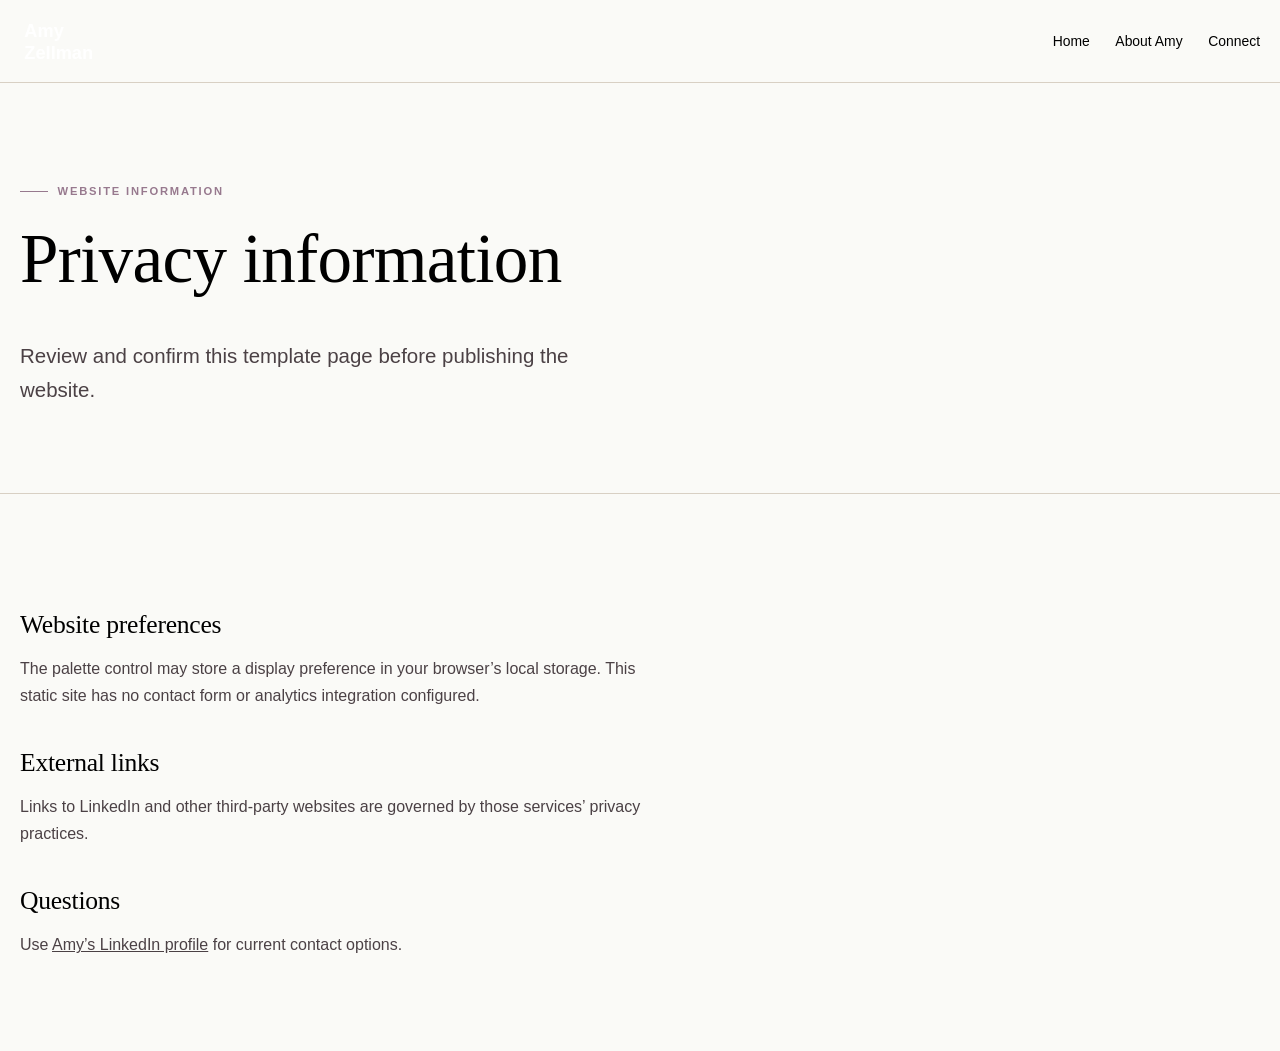
<file: privacy-policy.html>
<!DOCTYPE html>
<html lang="en" data-theme="sage">
<head><meta charset="UTF-8"><meta name="viewport" content="width=device-width, initial-scale=1"><title>Privacy Information | Amy Zellman</title><meta name="description" content="Privacy information for the Amy Zellman profile website."><meta name="theme-color" content="#941A3C"><link rel="icon" href="favicon.svg" type="image/svg+xml"><link rel="stylesheet" href="styles.css"></head>
<body><a href="#main" class="skip-link">Skip to main content</a><header class="site-header"><div class="wrap header-inner"><a href="index.html" class="brand"><img class="brand-logo" src="assets/organization-logo.svg" alt="Amy Zellman"></a><nav class="main-nav" aria-label="Primary"><ul class="nav-list"><li><a href="index.html">Home</a></li><li><a href="index.html#story">About Amy</a></li><li><a href="index.html#contact">Connect</a></li></ul></nav></div></header><main id="main"><section class="page-hero"><div class="wrap"><p class="kicker">Website information</p><h1>Privacy information</h1><p class="lead">Review and confirm this template page before publishing the website.</p></div></section><section class="section-tight"><div class="wrap"><article class="legal"><h2>Website preferences</h2><p>The palette control may store a display preference in your browser’s local storage. This static site has no contact form or analytics integration configured.</p><h2>External links</h2><p>Links to LinkedIn and other third-party websites are governed by those services’ privacy practices.</p><h2>Questions</h2><p>Use <a href="https://www.linkedin.com/in/amy-zellman-ms-rdn-013672125/" target="_blank" rel="noopener noreferrer">Amy’s LinkedIn profile</a> for current contact options.</p></article></div></section></main></body></html>
</file>
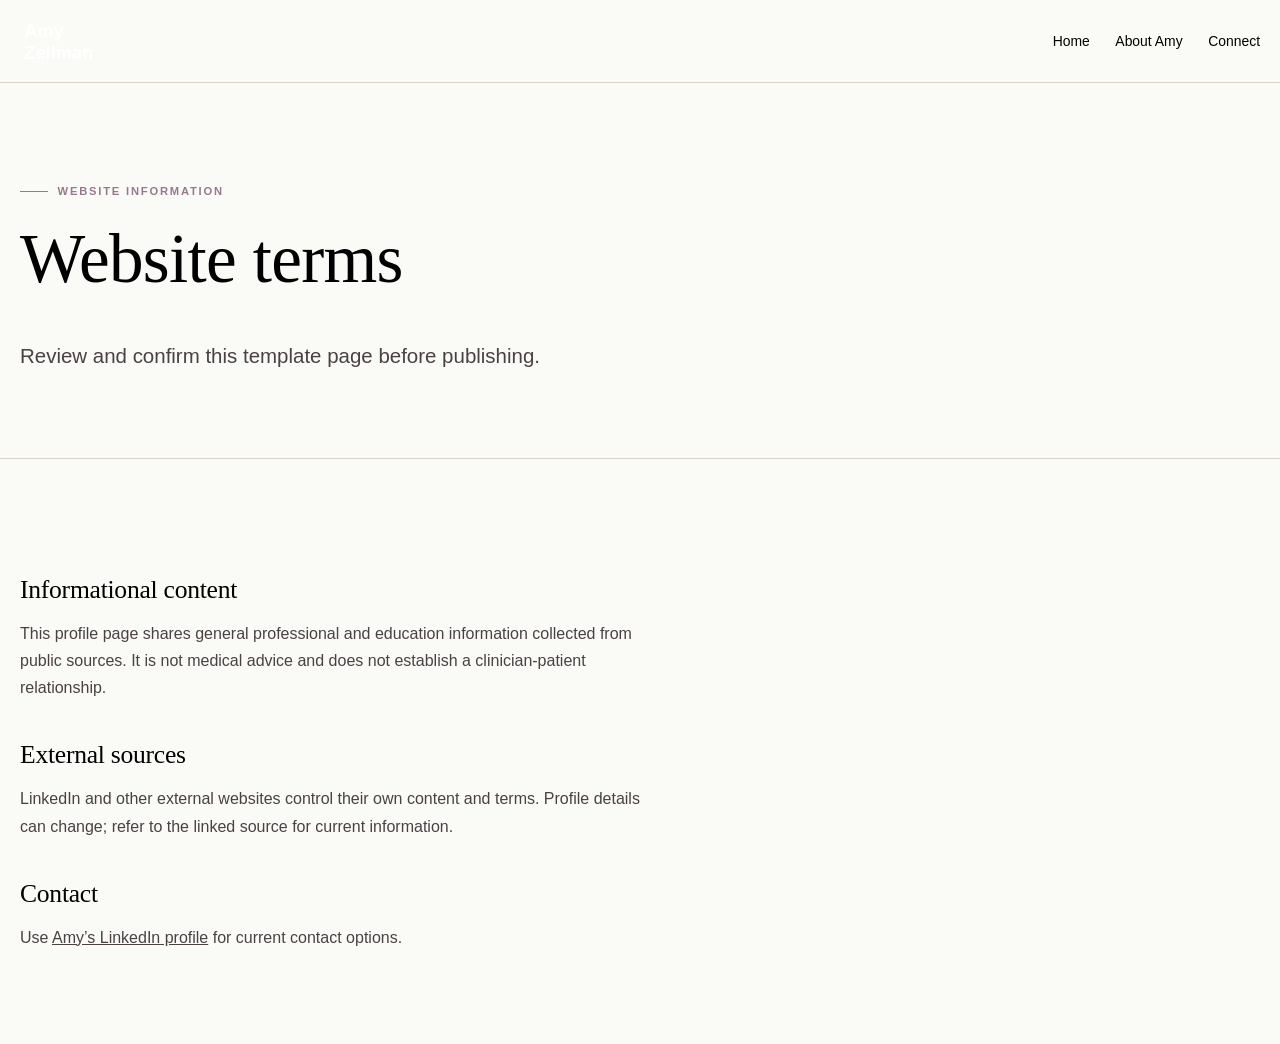
<file: terms.html>
<!DOCTYPE html>
<html lang="en" data-theme="sage">
<head><meta charset="UTF-8"><meta name="viewport" content="width=device-width, initial-scale=1"><title>Website Terms | Amy Zellman</title><meta name="description" content="Website terms and information for the Amy Zellman profile website."><meta name="theme-color" content="#941A3C"><link rel="icon" href="favicon.svg" type="image/svg+xml"><link rel="stylesheet" href="styles.css"></head>
<body><a href="#main" class="skip-link">Skip to main content</a><header class="site-header"><div class="wrap header-inner"><a href="index.html" class="brand"><img class="brand-logo" src="assets/organization-logo.svg" alt="Amy Zellman"></a><nav class="main-nav" aria-label="Primary"><ul class="nav-list"><li><a href="index.html">Home</a></li><li><a href="index.html#story">About Amy</a></li><li><a href="index.html#contact">Connect</a></li></ul></nav></div></header><main id="main"><section class="page-hero"><div class="wrap"><p class="kicker">Website information</p><h1>Website terms</h1><p class="lead">Review and confirm this template page before publishing.</p></div></section><section class="section-tight"><div class="wrap"><article class="legal"><h2>Informational content</h2><p>This profile page shares general professional and education information collected from public sources. It is not medical advice and does not establish a clinician-patient relationship.</p><h2>External sources</h2><p>LinkedIn and other external websites control their own content and terms. Profile details can change; refer to the linked source for current information.</p><h2>Contact</h2><p>Use <a href="https://www.linkedin.com/in/amy-zellman-ms-rdn-013672125/" target="_blank" rel="noopener noreferrer">Amy’s LinkedIn profile</a> for current contact options.</p></article></div></section></main></body></html>
</file>
<file: styles.css>
/* [Organization Name] — site styles */

/* ---------- Palettes (built-in, switchable) ---------- */
:root,
[data-theme="sage"] {
  --bg: #FAFAF7;
  --surface: #FFFFFF;
  --surface-2: #F0EFEA;
  --ink: #000000;
  --ink-soft: #4b4145;
  --line: #d8d0c4;
  --brand: #941A3C;
  --brand-ink: #ffffff;
  --accent: #97798E;
  --accent-soft: #e5d8df;
  --band: #941A3C;
  --band-ink: #FAFAF7;
}
[data-theme="clay"] {
  --bg: #f6efe6;
  --surface: #fdf9f3;
  --surface-2: #ece1d2;
  --ink: #2b211b;
  --ink-soft: #5b4c41;
  --line: #dccdbb;
  --brand: #9a4a2b;
  --brand-ink: #fdf9f3;
  --accent: #4f6b3d;
  --accent-soft: #dfe5cf;
  --band: #3b2a21;
  --band-ink: #f0e5d6;
}
[data-theme="harbor"] {
  --bg: #eef1f0;
  --surface: #f9fbfa;
  --surface-2: #dde4e2;
  --ink: #15242a;
  --ink-soft: #435459;
  --line: #c6d0cf;
  --brand: #1e4f5c;
  --brand-ink: #f2f6f5;
  --accent: #b0773a;
  --accent-soft: #efe0cc;
  --band: #14323a;
  --band-ink: #dde8e6;
}
[data-theme="plum"] {
  --bg: #f3eeed;
  --surface: #fbf8f7;
  --surface-2: #e7dedc;
  --ink: #2a1d22;
  --ink-soft: #5a4950;
  --line: #d6c9c8;
  --brand: #6b2f45;
  --brand-ink: #fbf8f7;
  --accent: #5d6b3a;
  --accent-soft: #e2e4cf;
  --band: #351c26;
  --band-ink: #eee2e1;
}
[data-theme="night"] {
  --bg: #151a16;
  --surface: #1c231e;
  --surface-2: #252e27;
  --ink: #ece8de;
  --ink-soft: #b2b4a8;
  --line: #36413a;
  --brand: #9cc3a5;
  --brand-ink: #13201a;
  --accent: #e0a06f;
  --accent-soft: #3a2c22;
  --band: #0e120f;
  --band-ink: #dcd8cc;
}

:root {
  --font-display: "Newsreader", Georgia, "Times New Roman", serif;
  --font-body: "Instrument Sans", system-ui, -apple-system, "Segoe UI", Roboto, sans-serif;
  --radius: 3px;
  --wrap: 1200px;
  --ease: cubic-bezier(.2, .7, .2, 1);
  color-scheme: light;
}
[data-theme="night"] { color-scheme: dark; }

/* ---------- Base ---------- */
*, *::before, *::after { box-sizing: border-box; }
html { -webkit-text-size-adjust: 100%; scroll-behavior: smooth; }
body {
  margin: 0;
  background: var(--bg);
  color: var(--ink);
  font-family: var(--font-body);
  font-size: 1.0625rem;
  line-height: 1.65;
  overflow-x: hidden;
  transition: background-color .35s ease, color .35s ease;
}
img { max-width: 100%; height: auto; display: block; }
a { color: inherit; }
h1, h2, h3, h4 {
  font-family: var(--font-display);
  font-weight: 400;
  line-height: 1.12;
  margin: 0 0 .6em;
  letter-spacing: -0.01em;
  text-wrap: balance;
}
h1 { font-size: clamp(2.4rem, 5.4vw, 4.4rem); }
h2 { font-size: clamp(1.9rem, 3.6vw, 2.9rem); }
h3 { font-size: clamp(1.3rem, 2vw, 1.6rem); }
h4 { font-size: 1.15rem; font-family: var(--font-body); font-weight: 600; letter-spacing: 0; }
p { margin: 0 0 1em; }
em { font-style: italic; }
:focus-visible { outline: 2px solid var(--accent); outline-offset: 3px; }

.wrap { width: min(100% - 2.5rem, var(--wrap)); margin-inline: auto; }
.skip-link {
  position: absolute; left: 1rem; top: -100px; z-index: 100;
  background: var(--ink); color: var(--bg); padding: .6rem 1rem; text-decoration: none;
}
.skip-link:focus { top: 1rem; }
.sr-only { position: absolute; width: 1px; height: 1px; overflow: hidden; clip: rect(0 0 0 0); white-space: nowrap; }

.kicker {
  display: inline-flex; align-items: center; gap: .6rem;
  font-size: .78rem; font-weight: 600; letter-spacing: .14em; text-transform: uppercase;
  color: var(--accent); margin-bottom: 1.2rem;
}
.kicker::before { content: ""; width: 28px; height: 1px; background: currentColor; }
.lead { font-size: clamp(1.1rem, 1.6vw, 1.3rem); color: var(--ink-soft); max-width: 40ch; }
.muted { color: var(--ink-soft); }
.note { font-size: .85rem; color: var(--ink-soft); }

/* ---------- Buttons & links ---------- */
.btn {
  --b: var(--brand);
  display: inline-flex; align-items: center; gap: .65rem;
  padding: .95rem 1.4rem;
  font: 600 .95rem/1 var(--font-body);
  text-decoration: none; cursor: pointer;
  border: 1px solid var(--b); border-radius: var(--radius);
  background: var(--b); color: var(--brand-ink);
  position: relative; overflow: hidden; isolation: isolate;
  transition: color .3s var(--ease), border-color .3s var(--ease);
}
.btn::before {
  content: ""; position: absolute; inset: 0; z-index: -1;
  background: var(--ink); transform: scaleX(0); transform-origin: right;
  transition: transform .45s var(--ease);
}
.btn:hover::before { transform: scaleX(1); transform-origin: left; }
.btn:hover { border-color: var(--ink); color: var(--bg); }
.btn svg { width: 18px; height: 18px; transition: transform .3s var(--ease); }
.btn:hover svg { transform: translateX(4px); }
.btn-ghost { background: transparent; color: var(--ink); border-color: var(--line); }
.btn-ghost::before { background: var(--surface-2); }
.btn-ghost:hover { color: var(--ink); border-color: var(--ink); }
.btn-sm { padding: .7rem 1rem; font-size: .88rem; }

.link {
  font-weight: 600; text-decoration: none; color: var(--brand);
  display: inline-flex; align-items: center; gap: .4rem;
  background: linear-gradient(currentColor, currentColor) 0 100% / 0 1px no-repeat;
  transition: background-size .35s var(--ease);
  padding-bottom: 2px;
}
.link:hover { background-size: 100% 1px; }
.link svg { width: 16px; height: 16px; transition: transform .3s var(--ease); }
.link:hover svg { transform: translateX(3px); }

/* ---------- Header ---------- */
.site-header {
  position: sticky; top: 0; z-index: 50;
  background: color-mix(in srgb, var(--bg) 92%, transparent);
  backdrop-filter: saturate(1.2) blur(8px);
  border-bottom: 1px solid transparent;
  transition: border-color .3s ease, background-color .35s ease;
}
.site-header.scrolled { border-bottom-color: var(--line); }
.header-inner { display: flex; align-items: center; gap: 1.5rem; min-height: 76px; }
.brand { display: flex; align-items: center; gap: .7rem; text-decoration: none; margin-right: auto; }
.brand-logo { display:block; width:96px; height:76px; object-fit:contain; flex:none; }
.brand-mark { width: 34px; height: 34px; color: var(--brand); flex: none; }
.brand-name { font-family: var(--font-display); font-size: 1.3rem; line-height: 1; display: block; }
.brand-sub { font-size: .7rem; letter-spacing: .12em; text-transform: uppercase; color: var(--ink-soft); }
.nav-list { list-style: none; display: flex; gap: 1.8rem; margin: 0; padding: 0; }
.nav-list a {
  text-decoration: none; font-size: .95rem; font-weight: 500; position: relative; padding: .4rem 0;
}
.nav-list a::after {
  content: ""; position: absolute; left: 0; right: 0; bottom: 0; height: 1px; background: var(--accent);
  transform: scaleX(0); transform-origin: left; transition: transform .35s var(--ease);
}
.nav-list a:hover::after, .nav-list a[aria-current="page"]::after { transform: scaleX(1); }
.nav-list a[aria-current="page"] { color: var(--brand); }
.header-cta { flex: none; }
.menu-toggle {
  display: none; background: none; border: 1px solid var(--line); border-radius: var(--radius);
  width: 44px; height: 44px; color: var(--ink); cursor: pointer; align-items: center; justify-content: center;
}
.menu-toggle span { display: block; width: 18px; height: 1.5px; background: currentColor; position: relative; transition: background .2s; }
.menu-toggle span::before, .menu-toggle span::after {
  content: ""; position: absolute; left: 0; width: 18px; height: 1.5px; background: currentColor; transition: transform .3s var(--ease);
}
.menu-toggle span::before { top: -6px; }
.menu-toggle span::after { top: 6px; }
.menu-toggle[aria-expanded="true"] span { background: transparent; }
.menu-toggle[aria-expanded="true"] span::before { transform: translateY(6px) rotate(45deg); }
.menu-toggle[aria-expanded="true"] span::after { transform: translateY(-6px) rotate(-45deg); }

/* Palette switcher */
.palette { display: flex; align-items: center; gap: .5rem; }
.palette-label { font-size: .72rem; letter-spacing: .12em; text-transform: uppercase; color: var(--ink-soft); }
.palette-swatches { display: flex; gap: 4px; }
.swatch {
  width: 22px; height: 22px; border-radius: 2px; cursor: pointer; padding: 0;
  border: 1px solid var(--line); position: relative; overflow: hidden;
  transition: transform .25s var(--ease);
}
.swatch::before, .swatch::after { content: ""; position: absolute; inset: 0; }
.swatch::after { clip-path: polygon(100% 0, 100% 100%, 0 100%); }
.swatch[data-set-theme="sage"]::before { background: #2f5741; } .swatch[data-set-theme="sage"]::after { background: #f4f1ea; }
.swatch[data-set-theme="clay"]::before { background: #9a4a2b; } .swatch[data-set-theme="clay"]::after { background: #f6efe6; }
.swatch[data-set-theme="harbor"]::before { background: #1e4f5c; } .swatch[data-set-theme="harbor"]::after { background: #eef1f0; }
.swatch[data-set-theme="plum"]::before { background: #6b2f45; } .swatch[data-set-theme="plum"]::after { background: #f3eeed; }
.swatch[data-set-theme="night"]::before { background: #151a16; } .swatch[data-set-theme="night"]::after { background: #9cc3a5; }
.swatch:hover { transform: translateY(-2px); }
.swatch[aria-pressed="true"] { outline: 2px solid var(--ink); outline-offset: 2px; }

.header-tools { display: flex; align-items: center; gap: 1.25rem; }

/* ---------- Sections ---------- */
.section { padding: clamp(4.5rem, 9vw, 8rem) 0; }
.section-tight { padding: clamp(3rem, 6vw, 5rem) 0; }
.section-surface { background: var(--surface); }
.section-band { background: var(--band); color: var(--band-ink); }
.section-band .kicker { color: var(--accent-soft); }
.section-band .muted, .section-band .lead { color: color-mix(in srgb, var(--band-ink) 75%, transparent); }
.rule { border: 0; border-top: 1px solid var(--line); margin: 0; }

.split { display: grid; grid-template-columns: 5fr 7fr; gap: clamp(2rem, 6vw, 6rem); align-items: start; }
.split-even { grid-template-columns: 1fr 1fr; align-items: center; }
.sticky-col { position: sticky; top: 110px; }

/* Hero */
.hero { padding: clamp(3rem, 7vw, 6rem) 0 clamp(4rem, 8vw, 7rem); }
.hero-grid { display: grid; grid-template-columns: 1.05fr .95fr; gap: clamp(2rem, 5vw, 5rem); align-items: end; }
.hero h1 em { color: var(--brand); }
.hero-actions { display: flex; flex-wrap: wrap; gap: .8rem; margin: 2rem 0 2.5rem; }
.hero-facts { display: grid; grid-template-columns: repeat(3, 1fr); border-top: 1px solid var(--line); }
.hero-facts li { list-style: none; padding: 1rem 1rem 0 0; font-size: .9rem; color: var(--ink-soft); }
.hero-facts strong { display: block; color: var(--ink); font-weight: 600; margin-bottom: .2rem; }
.hero-facts { padding: 0; margin: 0; }
.hero-media { position: relative; }
.hero-media figure { margin: 0; overflow: hidden; border-radius: var(--radius); aspect-ratio: 4 / 5; }
.hero-media img { width: 100%; height: 100%; object-fit: cover; }
.hero-tag {
  position: absolute; left: -1.5rem; bottom: 2rem; background: var(--surface); padding: 1rem 1.2rem;
  border-left: 3px solid var(--accent); max-width: 260px; font-size: .9rem; box-shadow: 0 12px 30px -18px rgba(0,0,0,.35);
}
.hero-tag strong { display: block; font-family: var(--font-display); font-size: 1.15rem; font-weight: 400; }

.page-hero { padding: clamp(3rem, 7vw, 6rem) 0 clamp(2.5rem, 5vw, 4rem); border-bottom: 1px solid var(--line); }
.page-hero .lead { max-width: 52ch; }
.crumbs { font-size: .85rem; color: var(--ink-soft); margin-bottom: 2rem; }
.crumbs ol { list-style: none; display: flex; gap: .5rem; padding: 0; margin: 0; flex-wrap: wrap; }
.crumbs li + li::before { content: "/"; margin-right: .5rem; opacity: .6; }
.crumbs a { text-decoration: none; }
.crumbs a:hover { text-decoration: underline; }

/* Numbered list rows */
.rows { list-style: none; margin: 0; padding: 0; border-top: 1px solid var(--line); }
.row {
  display: grid; grid-template-columns: 4rem 1fr; gap: 1rem; padding: 1.6rem 0;
  border-bottom: 1px solid var(--line); position: relative;
}
.row-num { font-family: var(--font-display); font-size: 1.1rem; color: var(--accent); }
.row h3 { margin-bottom: .35rem; transition: color .3s ease; }
.row p { margin: 0; color: var(--ink-soft); }
.row::after {
  content: ""; position: absolute; left: 0; bottom: -1px; height: 1px; width: 100%; background: var(--brand);
  transform: scaleX(0); transform-origin: left; transition: transform .5s var(--ease);
}
.row:hover::after { transform: scaleX(1); }
.row:hover h3 { color: var(--brand); }
.section-band .rows, .section-band .row { border-color: color-mix(in srgb, var(--band-ink) 18%, transparent); }
.section-band .row p { color: color-mix(in srgb, var(--band-ink) 72%, transparent); }
.section-band .row:hover h3 { color: var(--accent-soft); }
.section-band .row::after { background: var(--accent-soft); }

/* Condition index */
.index-grid { display: grid; grid-template-columns: repeat(3, 1fr); border-top: 1px solid var(--line); border-left: 1px solid var(--line); }
.index-item {
  padding: 2rem 1.8rem 2.2rem; border-right: 1px solid var(--line); border-bottom: 1px solid var(--line);
  transition: background-color .35s ease;
}
.index-item:hover { background: var(--surface); }
.index-item .tag { font-size: .75rem; letter-spacing: .1em; text-transform: uppercase; color: var(--ink-soft); }
.index-item h3 { margin: .8rem 0 .6rem; }
.index-item p { color: var(--ink-soft); margin: 0; font-size: .98rem; }

/* Plate explorer */
.plate { display: grid; grid-template-columns: 1fr 1.4fr; gap: clamp(2rem, 5vw, 4rem); align-items: start; margin-top: 3rem; }
.plate-tabs { display: flex; flex-direction: column; border-top: 1px solid var(--line); }
.plate-tab {
  text-align: left; background: none; border: 0; border-bottom: 1px solid var(--line); color: var(--ink);
  padding: 1.15rem 0; font: 400 1.35rem/1.2 var(--font-display); cursor: pointer;
  display: flex; justify-content: space-between; align-items: center; gap: 1rem;
  transition: color .25s ease, padding .35s var(--ease);
}
.plate-tab span.share { font: 500 .8rem var(--font-body); color: var(--ink-soft); letter-spacing: .06em; }
.plate-tab:hover { padding-left: .6rem; color: var(--brand); }
.plate-tab[aria-selected="true"] { color: var(--brand); padding-left: .6rem; box-shadow: inset 3px 0 0 var(--accent); }
.plate-panel { background: var(--surface); padding: clamp(1.5rem, 3vw, 2.5rem); border-radius: var(--radius); border: 1px solid var(--line); }
.plate-panel[hidden] { display: none; }
.plate-panel.is-in { animation: panelIn .45s var(--ease); }
@keyframes panelIn { from { opacity: 0; transform: translateY(8px); } to { opacity: 1; transform: none; } }
.plate-panel ul { padding-left: 1.1rem; }
.plate-panel li { margin-bottom: .5rem; }
.target { margin-top: 1.5rem; padding-top: 1.2rem; border-top: 1px dashed var(--line); }
.target h4 { color: var(--accent); margin-bottom: .3rem; }

/* Photo */
.photo { margin: 0; overflow: hidden; border-radius: var(--radius); }
.photo img { width: 100%; height: 100%; object-fit: cover; transition: transform 1.1s var(--ease); }
.photo:hover img { transform: scale(1.035); }
.photo figcaption { font-size: .82rem; color: var(--ink-soft); padding-top: .6rem; }

/* Check list */
.ticks { list-style: none; padding: 0; margin: 1.5rem 0; }
.ticks li { padding: .85rem 0 .85rem 2rem; border-bottom: 1px solid var(--line); position: relative; }
.ticks li::before {
  content: ""; position: absolute; left: 0; top: 1.25rem; width: 12px; height: 7px;
  border-left: 2px solid var(--brand); border-bottom: 2px solid var(--brand); transform: rotate(-45deg);
}
.section-band .ticks li { border-color: color-mix(in srgb, var(--band-ink) 18%, transparent); }
.section-band .ticks li::before { border-color: var(--accent-soft); }

/* Cards */
.cards { display: grid; grid-template-columns: repeat(3, 1fr); gap: 1.5rem; }
.card {
  background: var(--surface); border: 1px solid var(--line); border-radius: var(--radius);
  padding: 1.8rem; display: flex; flex-direction: column;
  transition: transform .4s var(--ease), border-color .3s ease, box-shadow .4s var(--ease);
}
.card:hover { transform: translateY(-4px); border-color: var(--ink-soft); box-shadow: 0 18px 40px -28px rgba(0,0,0,.45); }
.card .tag { font-size: .74rem; letter-spacing: .1em; text-transform: uppercase; color: var(--accent); margin-bottom: .8rem; }
.card p { color: var(--ink-soft); }
.card .link { margin-top: auto; }
.card.is-hidden { display: none; }

/* Pricing / programs */
.programs { display: grid; grid-template-columns: repeat(3, 1fr); border: 1px solid var(--line); border-radius: var(--radius); overflow: hidden; }
.program { padding: 2.2rem 2rem; background: var(--surface); display: flex; flex-direction: column; transition: background-color .3s; }
.program + .program { border-left: 1px solid var(--line); }
.program.featured { background: var(--band); color: var(--band-ink); }
.program.featured .muted, .program.featured li { color: color-mix(in srgb, var(--band-ink) 80%, transparent); }
.program .format { font-size: .85rem; letter-spacing: .06em; text-transform: uppercase; color: var(--accent); }
.program.featured .format { color: var(--accent-soft); }
.program ul { padding: 0; list-style: none; margin: 1.2rem 0 1.8rem; }
.program li { padding: .5rem 0; border-bottom: 1px solid color-mix(in srgb, currentColor 14%, transparent); font-size: .95rem; }
.program .rate { font-family: var(--font-display); font-size: 1.4rem; margin-top: auto; margin-bottom: 1.2rem; }
.program.featured .btn { --b: var(--accent-soft); color: var(--band); }

/* Tables */
.table-wrap { overflow-x: auto; border: 1px solid var(--line); border-radius: var(--radius); }
table { width: 100%; border-collapse: collapse; min-width: 560px; background: var(--surface); }
th, td { text-align: left; padding: 1rem 1.2rem; border-bottom: 1px solid var(--line); vertical-align: top; font-size: .96rem; }
th { font-weight: 600; background: var(--surface-2); }
tr:last-child td { border-bottom: 0; }
tbody tr { transition: background-color .25s; }
tbody tr:hover { background: var(--bg); }

/* FAQ */
.faq details { border-bottom: 1px solid var(--line); }
.faq details:first-child { border-top: 1px solid var(--line); }
.faq summary {
  list-style: none; cursor: pointer; padding: 1.4rem 2.5rem 1.4rem 0; position: relative;
  font: 400 1.25rem/1.3 var(--font-display); transition: color .25s;
}
.faq summary::-webkit-details-marker { display: none; }
.faq summary::after, .faq summary::before {
  content: ""; position: absolute; right: .3rem; top: 50%; width: 14px; height: 1.5px; background: currentColor;
  transition: transform .3s var(--ease);
}
.faq summary::before { transform: rotate(90deg); }
.faq details[open] summary::before { transform: rotate(0); }
.faq summary:hover { color: var(--brand); }
.faq .answer { padding: 0 0 1.4rem; color: var(--ink-soft); max-width: 70ch; }

/* Filter */
.filters { display: flex; flex-wrap: wrap; gap: .5rem; margin: 2rem 0; }
.filter {
  background: transparent; border: 1px solid var(--line); border-radius: var(--radius); color: var(--ink);
  padding: .6rem 1rem; font: 500 .9rem var(--font-body); cursor: pointer; transition: all .25s ease;
}
.filter:hover { border-color: var(--ink); }
.filter[aria-pressed="true"] { background: var(--ink); color: var(--bg); border-color: var(--ink); }

/* Forms */
.form { display: grid; grid-template-columns: 1fr 1fr; gap: 1.2rem 1.4rem; }
.field { display: flex; flex-direction: column; gap: .45rem; }
.field.full { grid-column: 1 / -1; }
.field label { font-size: .9rem; font-weight: 600; }
.field input, .field select, .field textarea {
  font: inherit; font-size: 1rem; color: var(--ink); background: var(--surface);
  border: 1px solid var(--line); border-radius: var(--radius); padding: .85rem 1rem; width: 100%;
  transition: border-color .2s, box-shadow .2s;
}
.field textarea { min-height: 140px; resize: vertical; }
.field input:focus, .field select:focus, .field textarea:focus { outline: none; border-color: var(--brand); box-shadow: 0 0 0 3px color-mix(in srgb, var(--brand) 18%, transparent); }
.field .error { font-size: .82rem; color: #a3322a; min-height: 1em; }
[data-theme="night"] .field .error { color: #f0a097; }
.field [aria-invalid="true"] { border-color: #a3322a; }
.form-status { grid-column: 1 / -1; padding: 1rem 1.2rem; border-left: 3px solid var(--brand); background: var(--surface-2); }
.form-status[hidden] { display: none; }
.notice { border-left: 3px solid var(--accent); background: var(--accent-soft); padding: 1rem 1.2rem; font-size: .93rem; margin-bottom: 2rem; color: var(--ink); }
.newsletter { display: flex; gap: .8rem; flex-wrap: wrap; align-items: end; }
.newsletter .field { flex: 1 1 200px; }
.section-band .field input { background: transparent; color: var(--band-ink); border-color: color-mix(in srgb, var(--band-ink) 30%, transparent); }
.section-band .field label { color: var(--band-ink); }

/* Contact info */
.info-list { display: grid; gap: 0; border-top: 1px solid var(--line); }
.info-list > div { padding: 1.4rem 0; border-bottom: 1px solid var(--line); display: grid; grid-template-columns: 9rem 1fr; gap: 1rem; }
.info-list dt { font-size: .78rem; letter-spacing: .1em; text-transform: uppercase; color: var(--ink-soft); padding-top: .2rem; }
.info-list dd { margin: 0; }
.ph { background: var(--accent-soft); padding: 0 .3em; border-radius: 2px; font-size: .95em; }

/* Steps */
.steps { display: grid; grid-template-columns: repeat(3, 1fr); gap: 2rem; counter-reset: s; }
.step { border-top: 2px solid var(--ink); padding-top: 1.4rem; }
.step-n { font-family: var(--font-display); font-size: 2.6rem; line-height: 1; color: var(--accent); display: block; margin-bottom: 1rem; }

/* CTA band */
.cta { display: flex; flex-direction: column; align-items: flex-start; gap: 1.5rem; }
.cta .btn { --b: var(--accent-soft); color: var(--band); }
.cta .btn::before { background: var(--bg); }
.cta .btn:hover { color: var(--ink); border-color: var(--bg); }
.cta .btn-ghost { background: transparent; color: var(--band-ink); border-color: color-mix(in srgb, var(--band-ink) 35%, transparent); }

/* Legal */
.legal { max-width: 72ch; }
.legal h2 { font-size: 1.6rem; margin-top: 2.5rem; }
.legal p, .legal li { color: var(--ink-soft); }

/* Footer */
.site-footer { background: var(--band); color: var(--band-ink); padding: 5rem 0 2rem; font-size: .95rem; }
.footer-grid { display: grid; grid-template-columns: 1.6fr 1fr 1fr 1.2fr; gap: 2.5rem; }
.site-footer h2 { font-family: var(--font-body); font-size: .75rem; letter-spacing: .14em; text-transform: uppercase; font-weight: 600; opacity: .7; margin-bottom: 1rem; }
.site-footer ul { list-style: none; padding: 0; margin: 0; }
.site-footer li { margin-bottom: .55rem; }
.site-footer a { text-decoration: none; opacity: .88; transition: opacity .2s; }
.site-footer a:hover { opacity: 1; text-decoration: underline; text-underline-offset: 3px; }
.site-footer .brand-logo { width:100px; height:80px; }
.footer-word { font-family: var(--font-display); font-size: clamp(2.5rem, 9vw, 7.5rem); line-height: .95; margin: 4rem 0 2rem; opacity: .14; letter-spacing: -0.02em; overflow-wrap: anywhere; }
.footer-bottom { display: flex; flex-wrap: wrap; justify-content: space-between; gap: 1rem; padding-top: 1.5rem; border-top: 1px solid color-mix(in srgb, var(--band-ink) 18%, transparent); font-size: .85rem; opacity: .8; }
.footer-bottom nav { display: flex; gap: 1.2rem; flex-wrap: wrap; }

/* ---------- Scroll reveal ---------- */
.js [data-reveal] { opacity: 0; transform: translateY(22px); transition: opacity .8s var(--ease), transform .8s var(--ease); transition-delay: var(--d, 0s); }
.js [data-reveal="fade"] { transform: none; }
.js [data-reveal="clip"] { transform: scale(.98); clip-path: inset(6% 0 6% 0); transition: opacity .9s var(--ease), transform 1.1s var(--ease), clip-path 1.1s var(--ease); }
.js [data-reveal].in { opacity: 1; transform: none; }
.js [data-reveal="clip"].in { clip-path: inset(0 0 0 0); }
.js .line-draw { transform: scaleX(0); transform-origin: left; transition: transform 1s var(--ease) .2s; }
.js .in .line-draw, .js .line-draw.in { transform: scaleX(1); }

@media (prefers-reduced-motion: reduce) {
  html { scroll-behavior: auto; }
  *, *::before, *::after { animation-duration: .01ms !important; transition-duration: .01ms !important; transition-delay: 0s !important; }
  .js [data-reveal] { opacity: 1; transform: none; clip-path: none; }
}

/* ---------- Responsive ---------- */
@media (max-width: 1080px) {
  .nav-list { gap: 1.2rem; }
  .palette-label { display: none; }
  .footer-grid { grid-template-columns: 1fr 1fr; }
}
@media (max-width: 960px) {
  .menu-toggle { display: inline-flex; }
  .header-cta { display: none; }
  .main-nav {
    position: fixed; inset: 76px 0 0 0; background: var(--bg); padding: 2rem 1.25rem;
    display: flex; flex-direction: column; gap: 2rem; overflow-y: auto;
    visibility: hidden; opacity: 0; transform: translateY(-8px);
    transition: opacity .3s ease, transform .3s var(--ease), visibility 0s linear .3s;
  }
  .main-nav.open { visibility: visible; opacity: 1; transform: none; transition-delay: 0s; }
  .nav-list { flex-direction: column; gap: 0; }
  .nav-list a { display: block; font-family: var(--font-display); font-size: 1.8rem; padding: .8rem 0; border-bottom: 1px solid var(--line); }
  .nav-list a::after { display: none; }
  .main-nav .mobile-only { display: flex; }
  .header-tools .palette { display: none; }
  .hero-grid, .split, .split-even, .plate, .cta { grid-template-columns: 1fr; }
  .sticky-col { position: static; }
  .hero-media figure { aspect-ratio: 4 / 3; }
  .hero-tag { left: 1rem; bottom: 1rem; }
  .index-grid, .cards, .programs, .steps { grid-template-columns: 1fr 1fr; }
  .program + .program { border-left: 0; }
  .programs { gap: 1px; background: var(--line); }
}
@media (min-width: 961px) { .mobile-only { display: none !important; } }
@media (max-width: 640px) {
  body { font-size: 1rem; }
  .hero-facts { grid-template-columns: 1fr; }
  .hero-facts li { padding: .9rem 0; border-bottom: 1px solid var(--line); }
  .index-grid, .cards, .programs, .steps, .form, .footer-grid { grid-template-columns: 1fr; }
  .row { grid-template-columns: 2.6rem 1fr; }
  .info-list > div { grid-template-columns: 1fr; gap: .3rem; }
  .hero-actions .btn { width: 100%; justify-content: space-between; }
  .brand-sub { display: none; }
}

/* Art direction refresh: editorial, tactile, and deliberately quiet */
:root { --bg:#f3efe5; --surface:#faf8f1; --surface-2:#e7e0d2; --ink:#252b21; --ink-soft:#555a4e; --line:#c9c4b7; --brand:#294a36; --brand-ink:#f7f3e9; --accent:#a14f32; --accent-soft:#e8c9a8; --band:#294234; --band-ink:#f3efe5; --font-display:Georgia,'Times New Roman',serif; --font-body:Arial,Helvetica,sans-serif; --wrap:1240px; --radius:0px; }
[data-theme] { color-scheme: light; }
body { font-size:16px; line-height:1.7; }
.palette { display:none!important; }
.site-header { background:var(--bg); backdrop-filter:none; border-bottom:1px solid var(--line); }
.header-inner { min-height:82px; }
.brand-mark { color:var(--accent); }
.brand-name { font-size:1.45rem; }
.nav-list { gap:clamp(1rem,2vw,2rem); }
.nav-list a { font-size:.87rem; }
.nav-list a[aria-current="page"] { text-decoration:underline; text-decoration-color:var(--accent); text-underline-offset:7px; }
.btn { border-radius:0; transition:background-color .2s ease,color .2s ease; }
.btn::before,.btn svg,.link svg { transition:none; }
.btn:hover::before { transform:none; background:var(--accent); }
.btn:hover svg,.link:hover svg { transform:none; }
.link { background:none; border-bottom:1px solid currentColor; }
.link:hover { background:none; }
.hero { padding:clamp(3rem,6vw,5.5rem) 0 clamp(4rem,7vw,6rem); }
.hero-grid { grid-template-columns:minmax(0,1.02fr) minmax(360px,.98fr); align-items:center; gap:clamp(2rem,7vw,7rem); }
.hero h1 { max-width:13ch; font-size:clamp(3.4rem,6.1vw,6.2rem); line-height:.99; letter-spacing:-.055em; }
.hero h1 em { color:var(--accent); }
.hero .lead { max-width:48ch; font-size:1.13rem; }
.hero-media { padding:0 0 2rem 2rem; }
.hero-media::before { content:""; position:absolute; inset:2rem 2rem 0 0; border:1px solid var(--accent); }
.hero-media figure { position:relative; aspect-ratio:4 / 4.5; }
.hero-media img { filter:saturate(.88); }
.hero-tag { left:auto; right:-1rem; bottom:1rem; max-width:230px; box-shadow:none; background:var(--surface); }
.hero-actions { margin:1.7rem 0 2.2rem; }
.hero-facts { grid-template-columns:1fr; }
.hero-facts li { padding:.8rem .5rem .8rem 0; border-bottom:1px solid var(--line); font-size:.85rem; }
.hero-facts li:last-child { border-bottom:0; }
.hero-facts strong { display:inline-block; min-width:10rem; }
.section { padding:clamp(4rem,8vw,7rem) 0; }
.kicker { color:var(--accent); font-size:.7rem; letter-spacing:.16em; }
.section-surface { background:#e9e4d8; }
.section-band { background:var(--brand); }
.index-grid { border:0; border-top:1px solid var(--ink); grid-template-columns:repeat(2,1fr); }
.index-item { border:0; border-bottom:1px solid var(--line); padding:1.6rem 2rem 1.8rem 0; }
.index-item:nth-child(odd) { border-right:1px solid var(--line); }
.index-item:nth-child(even) { padding-left:2rem; }
.index-item:hover { background:transparent; }
.index-item .tag { color:var(--accent); }
.index-item h3 { font-size:1.75rem; }
.rows { border-top-color:var(--ink); }
.row { padding:1.35rem 0; }
.row::after { display:none; }
.row:hover h3 { color:var(--ink); }
.cards,.programs { gap:0; border-top:1px solid var(--line); }
.card { border:0; border-bottom:1px solid var(--line); background:transparent; padding:1.75rem 1.5rem 2rem 0; }
.card:hover { transform:none; box-shadow:none; border-color:var(--line); }
.photo,.plate-panel,.form,.notice,.table-wrap,.programs { border-radius:0; }
.footer-word { opacity:.12; }
.js [data-reveal],.js [data-reveal="clip"] { opacity:1; transform:none; clip-path:none; transition:none; }
.js [data-reveal].in { opacity:1; transform:none; }
@media(max-width:960px) { .hero-grid { grid-template-columns:1fr 1fr; gap:2rem; } .hero h1 { font-size:clamp(3rem,6vw,4.5rem); } .hero-media { padding-left:1rem; } .hero-media::before { inset:1.5rem 1rem 0 0; } .hero-tag { right:0; } }
@media(max-width:760px) { .hero-grid { grid-template-columns:1fr; } .hero h1 { max-width:12ch; } .hero-media { width:min(100%,560px); padding-left:1rem; margin:1rem auto 0; } .hero-media figure { aspect-ratio:4/3; } .hero-facts { grid-template-columns:1fr; } .hero-facts strong { display:block; } .index-grid { grid-template-columns:1fr; } .index-item:nth-child(odd) { border-right:0; } .index-item:nth-child(even) { padding-left:0; } }
@media(prefers-reduced-motion:reduce) { *,*::before,*::after { scroll-behavior:auto!important; animation:none!important; transition:none!important; } }


/* Full-bleed homepage hero */
.hero { position:relative; isolation:isolate; min-height:min(820px,calc(100svh - 82px)); display:flex; align-items:center; padding:clamp(3.5rem,8vw,7rem) 0; color:#fffaf1; background:#1c2b20 url('assets/hero.jpg') center 48% / cover no-repeat; }
.hero::before { content:""; position:absolute; inset:0; z-index:-1; background:rgba(18,31,23,.72); }
.hero .hero-grid { width:min(100% - 2.5rem,var(--wrap)); display:block; }
.hero-grid > div:first-child { max-width:760px; }
.hero .kicker,.hero .lead,.hero .hero-facts li { color:#f5f0e7; }
.hero h1 { max-width:14ch; font-size:clamp(3.2rem,7vw,6.5rem); }
.hero h1 em { color:#f0c59e; }
.hero-facts { max-width:740px; border-top-color:rgba(255,250,241,.55); }
.hero-facts li { border-bottom-color:rgba(255,250,241,.35); }
.hero-facts strong { color:#fffaf1; }
.hero .hero-media { display:none; }
.hero .btn { --b:#f2e8d8; color:#213829; }
.hero .btn::before { background:#d7a17e; }
.hero .btn:hover { color:#1d2d22; border-color:#d7a17e; }
.hero .btn-ghost { color:#fffaf1; border-color:rgba(255,250,241,.65); background:transparent; }
.hero .btn-ghost::before { background:rgba(255,250,241,.15); }
.hero .btn-ghost:hover { color:#fffaf1; border-color:#fffaf1; }
@media(max-width:760px) { .hero { min-height:calc(100svh - 72px); background-position:58% center; } .hero .hero-grid { width:min(100% - 2rem,var(--wrap)); } .hero h1 { font-size:clamp(2.85rem,12vw,4.4rem); } .hero-facts { max-width:100%; } }


/* Frontend palette switcher */
:root,[data-theme="sage"] { --bg:#FAFAF7; --surface:#FFFFFF; --surface-2:#F0EFEA; --ink:#000000; --ink-soft:#4b4145; --line:#d8d0c4; --brand:#941A3C; --brand-ink:#ffffff; --accent:#97798E; --accent-soft:#e5d8df; --band:#941A3C; --band-ink:#FAFAF7; }
[data-theme="clay"] { --bg:#f5ece2; --surface:#fff9f2; --surface-2:#ead8c8; --ink:#30231c; --ink-soft:#665349; --line:#d8c4b3; --brand:#8b442d; --brand-ink:#fff9f2; --accent:#426247; --accent-soft:#d9e0ca; --band:#482d24; --band-ink:#f5ece2; }
[data-theme="harbor"] { --bg:#edf1ef; --surface:#f8fbf9; --surface-2:#dce6e3; --ink:#1c2b2e; --ink-soft:#4c5d60; --line:#c2d0ce; --brand:#28545b; --brand-ink:#f8fbf9; --accent:#aa7041; --accent-soft:#efdfca; --band:#19383e; --band-ink:#edf1ef; }
[data-theme="plum"] { --bg:#f2edeb; --surface:#fcf8f6; --surface-2:#e6d9d8; --ink:#30232b; --ink-soft:#63525c; --line:#d4c5ca; --brand:#683b51; --brand-ink:#fcf8f6; --accent:#96723d; --accent-soft:#e5d8b9; --band:#3c2633; --band-ink:#f2edeb; }
[data-theme="night"] { --bg:#171c18; --surface:#202821; --surface-2:#2d382f; --ink:#eee9dc; --ink-soft:#bdc2b5; --line:#414b42; --brand:#a7c6a9; --brand-ink:#17231a; --accent:#e0aa7d; --accent-soft:#48372a; --band:#101511; --band-ink:#eee9dc; color-scheme:dark; }
.palette { display:flex!important; align-items:center; gap:.55rem; }
.palette-label { display:inline; font-size:.66rem; letter-spacing:.1em; }
.palette-swatches { display:flex; gap:5px; }
.swatch { width:20px; height:20px; border-radius:50%; }
.swatch[aria-pressed="true"] { outline:2px solid var(--accent); outline-offset:2px; }
.header-tools .palette { display:flex!important; }
@media(max-width:1080px) { .palette-label { display:inline; } }
@media(max-width:960px) { .header-tools .palette { display:none!important; } .main-nav .palette { display:flex!important; } .main-nav .palette-label { display:inline; } }
@media(max-width:640px) { .main-nav .palette-swatches { gap:8px; } .main-nav .swatch { width:26px; height:26px; } }


/* Attached herbal parallax hero art direction, adapted to [Organization Name] content */
.site-header { position:absolute; top:0; left:0; right:0; width:100%; color:var(--band-ink); background:transparent; border-bottom:1px solid rgba(243,239,229,.22); backdrop-filter:none; }
.site-header.scrolled { border-bottom-color:rgba(243,239,229,.3); }
.site-header .brand-mark,.site-header .nav-list a[aria-current="page"] { color:var(--band-ink); }
.site-header .brand-sub,.site-header .palette-label { color:rgba(243,239,229,.78); }
.site-header .nav-list a::after { background:var(--accent-soft); }
.site-header .header-cta { color:var(--band-ink); border-color:var(--accent-soft); background:transparent; }
.site-header .header-cta::before { background:var(--accent-soft); }
.site-header .header-cta:hover { color:var(--ink); border-color:var(--accent-soft); }
.site-header .menu-toggle { color:var(--band-ink); border-color:rgba(243,239,229,.55); }
.site-header .menu-toggle span,.site-header .menu-toggle span::before,.site-header .menu-toggle span::after { background:currentColor; }
.site-header .menu-toggle[aria-expanded="true"] span { background:transparent; }
.hero { position:relative; isolation:isolate; min-height:100svh; display:flex; align-items:center; padding:clamp(8.5rem,15vh,11rem) 0 clamp(3.5rem,8vh,6rem); color:var(--band-ink); background:var(--band) url('assets/hero-herbal.jpg') center center / cover no-repeat; }
.hero::before { content:""; position:absolute; inset:0; z-index:-1; background:rgba(8,20,13,.34); }
.hero .hero-grid { width:min(100% - 2.5rem,var(--wrap)); display:block; }
.hero-grid > div:first-child { max-width:820px; }
.hero .kicker { color:var(--accent-soft); }
.hero .kicker::before { width:44px; height:1px; background:var(--accent-soft); }
.hero h1 { max-width:15ch; margin-bottom:1.25rem; font-size:clamp(3.35rem,6.15vw,6rem); line-height:.98; letter-spacing:-.045em; color:var(--band-ink); }
.hero h1 em { color:var(--accent-soft); }
.hero .lead { max-width:52ch; color:rgba(243,239,229,.9); font-size:clamp(1.05rem,1.45vw,1.2rem); }
.hero-actions { margin:1.65rem 0 1.8rem; }
.hero .btn { --b:var(--accent-soft); color:#1d2c21; border-color:var(--accent-soft); }
.hero .btn::before { background:var(--band-ink); }
.hero .btn:hover { color:#1d2c21; border-color:var(--band-ink); }
.hero .btn-ghost { background:transparent; color:var(--band-ink); border-color:rgba(243,239,229,.65); }
.hero .btn-ghost::before { background:rgba(243,239,229,.13); }
.hero .btn-ghost:hover { color:var(--band-ink); border-color:var(--band-ink); }
.hero .hero-facts { display:grid; grid-template-columns:repeat(3,minmax(0,1fr)); max-width:820px; border-top:1px solid rgba(243,239,229,.48); }
.hero .hero-facts li { padding:.9rem 1rem .25rem 0; border-bottom:0; color:rgba(243,239,229,.82); font-size:.82rem; }
.hero .hero-facts li + li { padding-left:1rem; border-left:1px solid rgba(243,239,229,.27); }
.hero .hero-facts strong { display:block; min-width:0; margin-bottom:.2rem; color:var(--band-ink); font-size:.86rem; }
.hero .hero-media { display:none; }
@media(max-width:960px) { .site-header .main-nav { background:var(--band); color:var(--band-ink); border-top:1px solid rgba(243,239,229,.2); } .site-header .nav-list a { color:var(--band-ink); } .site-header .mobile-only .btn { align-self:flex-start; } }
@media(max-width:700px) { .hero { min-height:100svh; padding:8rem 0 3.5rem; background-position:34% center; } .hero .hero-grid { width:min(100% - 2rem,var(--wrap)); } .hero-grid > div:first-child { max-width:600px; } .hero h1 { max-width:12ch; font-size:clamp(3rem,12vw,4.6rem); } .hero .lead { max-width:42ch; } .hero .hero-actions { align-items:stretch; flex-direction:column; max-width:360px; } .hero .hero-actions .btn { width:100%; justify-content:space-between; } .hero .hero-facts { grid-template-columns:1fr; max-width:400px; } .hero .hero-facts li { padding:.7rem 0; border-bottom:1px solid rgba(243,239,229,.27); } .hero .hero-facts li + li { padding-left:0; border-left:0; } }
@media(prefers-reduced-motion:reduce) { .hero *, .site-header * { animation:none!important; transition:none!important; } }


/* Hero refinements: wider copy keeps the section compact */
.hero { min-height:min(790px,100svh); padding-top:clamp(8rem,14vh,9.5rem); padding-bottom:clamp(3rem,6vh,4rem); }
.hero-grid > div:first-child { max-width:1120px; }
.hero h1.hero-title { max-width:23ch; font-size:clamp(3rem,5.15vw,5.2rem); line-height:1.01; }
.hero .lead { max-width:70ch; }
.hero-title-line { display:block; overflow:hidden; }
.hero-title-line > span { display:block; transform:translateY(110%); animation:heroTitleRise .95s cubic-bezier(.2,.8,.2,1) forwards; }
.hero-title-line:nth-child(1) > span { animation-delay:.18s; }
.hero-title-line:nth-child(2) > span { animation-delay:.36s; }
@keyframes heroTitleRise { to { transform:translateY(0); } }
.hero .hero-facts { max-width:980px; }
@media(max-width:700px) { .hero { min-height:auto; padding-top:8.5rem; padding-bottom:3rem; } .hero h1.hero-title { max-width:16ch; font-size:clamp(2.85rem,10vw,4.25rem); } .hero .hero-facts { max-width:440px; } }
@media(prefers-reduced-motion:reduce) { .hero-title-line > span { animation:none!important; transform:none!important; } }

/* Custom palette controls */
.palette { position:relative; z-index:20; }
.palette-swatches { align-items:center; flex-wrap:nowrap; }
.palette-custom-toggle { color:var(--band-ink); background:transparent; border:1px solid rgba(243,239,229,.58); padding:.3rem .55rem; font:500 .7rem/1.2 var(--font-body); cursor:pointer; }
.palette-custom-toggle:hover,.palette-custom-toggle[aria-expanded="true"] { color:var(--ink); background:var(--accent-soft); border-color:var(--accent-soft); }
.palette-custom-controls { position:absolute; z-index:100; top:calc(100% + .8rem); right:0; width:min(310px,calc(100vw - 2rem)); padding:1.1rem; color:var(--ink); background:var(--surface); border:1px solid var(--line); box-shadow:0 16px 42px rgba(0,0,0,.22); display:grid; gap:.7rem; }
.palette-custom-controls[hidden] { display:none!important; }
.palette-custom-title { margin:0; font:400 1.25rem/1.2 var(--font-display); }
.palette-custom-controls label { display:flex; justify-content:space-between; align-items:center; gap:1rem; font-size:.85rem; }
.palette-custom-controls input[type="color"] { width:52px; height:34px; padding:2px; border:1px solid var(--line); background:var(--surface); cursor:pointer; }
.palette-custom-actions { display:flex; gap:.55rem; margin-top:.2rem; }
.palette-custom-actions button { padding:.55rem .7rem; font:600 .8rem var(--font-body); border:1px solid var(--brand); cursor:pointer; }
.palette-apply { color:var(--brand-ink); background:var(--brand); }
.palette-reset { color:var(--ink); background:transparent; }
.palette-custom-help,.palette-custom-status { margin:0; font-size:.76rem; line-height:1.45; color:var(--ink-soft); }
.palette-custom-status:not(:empty) { color:var(--brand); }
.main-nav .palette-custom-controls { right:auto; left:0; }
@media(max-width:960px) { .palette-custom-toggle { color:var(--ink); border-color:var(--line); } .palette-custom-toggle:hover,.palette-custom-toggle[aria-expanded="true"] { color:var(--brand-ink); background:var(--brand); border-color:var(--brand); } .main-nav .palette-custom-controls { position:static; width:min(100%,360px); margin-top:.7rem; box-shadow:none; } }

/* Section art direction */
.section { padding-block:clamp(4rem,7.5vw,7rem); }
.section-surface { background:color-mix(in srgb,var(--bg) 54%,var(--surface-2)); }
.section-band { background:var(--band); color:var(--band-ink); }
.section-band .row::after { display:none; }
.section h2 { letter-spacing:-.035em; }
.index-grid { grid-template-columns:repeat(3,minmax(0,1fr)); border:0; border-top:1px solid var(--ink); }
.index-item { border:0; border-bottom:1px solid var(--line); padding:1.7rem 1.4rem 2rem 0; }
.index-item:nth-child(odd) { border-right:0; }
.index-item:nth-child(3n+2),.index-item:nth-child(3n) { padding-left:1.5rem; border-left:1px solid var(--line); }
.index-item h3 { max-width:16ch; }
.editorial-feature { background:var(--surface-2); }
.editorial-grid { display:grid; grid-template-columns:minmax(0,1.1fr) minmax(280px,.9fr); gap:clamp(2rem,7vw,7rem); align-items:center; }
.editorial-image { margin:0; }
.editorial-image img { display:block; width:100%; aspect-ratio:1.36; object-fit:cover; }
.editorial-image figcaption { padding-top:.7rem; color:var(--ink-soft); font-size:.78rem; letter-spacing:.03em; }
.editorial-copy h2 { max-width:14ch; font-size:clamp(2.2rem,4.5vw,4rem); }
.editorial-copy .muted { max-width:42ch; }
.resource-thumb { margin:0 0 1.25rem; overflow:hidden; aspect-ratio:1.35; }
.resource-thumb img { display:block; width:100%; height:100%; object-fit:cover; transition:transform .5s ease; }
.card:hover .resource-thumb img { transform:scale(1.025); }
.cards { align-items:stretch; border-top:1px solid var(--line); }
.card { padding:1.25rem 1.25rem 1.8rem 0; }
.card + .card { padding-left:1.25rem; border-left:1px solid var(--line); }
.photo { overflow:hidden; }
.photo img { transition:transform .5s ease; }
.photo:hover img { transform:scale(1.02); }
@media(max-width:960px) { .index-grid { grid-template-columns:repeat(2,minmax(0,1fr)); } .index-item:nth-child(3n+2),.index-item:nth-child(3n) { padding-left:0; border-left:0; } .index-item:nth-child(even) { padding-left:1.3rem; border-left:1px solid var(--line); } .editorial-grid { grid-template-columns:1fr 1fr; gap:2rem; } }
@media(max-width:640px) { .index-grid { grid-template-columns:1fr; } .index-item:nth-child(even) { padding-left:0; border-left:0; } .editorial-grid { grid-template-columns:1fr; } .editorial-image img { aspect-ratio:1.25; } .cards { grid-template-columns:1fr; } .card,.card + .card { padding:1.2rem 0 1.6rem; border-left:0; } }


/* Keep the immersive header on the homepage only */
.site-header { position:sticky; color:var(--ink); background:var(--bg); border-bottom:1px solid var(--line); }
.site-header .brand-mark,.site-header .nav-list a[aria-current="page"] { color:var(--brand); }
.site-header .brand-sub,.site-header .palette-label { color:var(--ink-soft); }
.site-header .header-cta { color:var(--brand-ink); border-color:var(--brand); background:var(--brand); }
.site-header .header-cta::before { background:var(--ink); }
.site-header .header-cta:hover { color:var(--bg); border-color:var(--ink); }
.site-header .menu-toggle { color:var(--ink); border-color:var(--line); }
.site-header .palette-custom-toggle { color:var(--ink); border-color:var(--line); }
.home-page .site-header { position:absolute; top:0; left:0; right:0; width:100%; color:var(--band-ink); background:transparent; border-bottom:1px solid rgba(243,239,229,.22); }
.home-page .site-header .brand-mark,.home-page .site-header .nav-list a[aria-current="page"] { color:var(--band-ink); }
.home-page .site-header .brand-sub,.home-page .site-header .palette-label { color:rgba(243,239,229,.78); }
.home-page .site-header .header-cta { color:var(--band-ink); border-color:var(--accent-soft); background:transparent; }
.home-page .site-header .header-cta:hover { color:var(--ink); border-color:var(--accent-soft); }
.home-page .site-header .menu-toggle { color:var(--band-ink); border-color:rgba(243,239,229,.55); }
.home-page .site-header .palette-custom-toggle { color:var(--band-ink); border-color:rgba(243,239,229,.58); }
@media(max-width:960px) {
  .site-header .main-nav { background:var(--bg); color:var(--ink); }
  .site-header .nav-list a { color:var(--ink); }
  .site-header .palette-custom-toggle { color:var(--ink); border-color:var(--line); }
  .home-page .site-header .main-nav { background:var(--band); color:var(--band-ink); }
  .home-page .site-header .nav-list a { color:var(--band-ink); }
  .home-page .site-header .palette-custom-toggle { color:var(--band-ink); border-color:rgba(243,239,229,.58); }
}


/* Balanced plate alignment, distinct calls to action, and quiet interaction cues */
.plate-heading { max-width: 70ch; text-align: center; margin: 0 auto 2.4rem; }
.plate-heading .kicker { justify-content: center; }
.plate-heading h2 { max-width: 22ch; margin-inline: auto; }
.plate-heading .muted { margin-inline: auto; }
.plate { max-width: 1120px; grid-template-columns: minmax(270px,.78fr) minmax(0,1.22fr); align-items: stretch; margin-inline: auto; }
.section.cta-band { background: var(--accent-soft); color: var(--ink); }
.section.cta-band .kicker { color: var(--accent); }
.section.cta-band .lead { color: var(--ink-soft); }
.section.cta-band .btn { color: var(--brand-ink); background: var(--brand); border-color: var(--brand); }
.section.cta-band .btn-ghost { color: var(--ink); background: transparent; border-color: var(--ink-soft); }
.section.cta-band .btn-ghost::before { background: var(--surface); }
.practice-marquee { display:flex; align-items:center; gap:1.25rem; padding:.9rem max(1.25rem,calc((100vw - 1200px)/2)); overflow:hidden; background:var(--brand); color:var(--brand-ink); }
.marquee-frame { min-width:0; flex:1; overflow:hidden; }
.marquee-track { display:flex; align-items:center; gap:1.5rem; width:max-content; white-space:nowrap; animation:marqueeTravel 34s linear infinite; }
.marquee-track span { font-family:var(--serif); font-size:1.15rem; }
.marquee-track i { color:var(--accent-soft); font-style:normal; }
.marquee-toggle { flex:none; padding:.45rem .75rem; color:inherit; background:transparent; border:1px solid currentColor; border-radius:999px; font:inherit; font-size:.78rem; cursor:pointer; }
.marquee-toggle:hover,.marquee-toggle:focus-visible { background:var(--accent-soft); color:var(--ink); }
@keyframes marqueeTravel { to { transform:translateX(-50%); } }
.practice-marquee.is-paused .marquee-track { animation-play-state:paused; }
@media(prefers-reduced-motion:reduce) { .practice-marquee:not(.motion-enabled) .marquee-track { animation:none; } }
.js [data-reveal] { opacity:0; transform:translateY(16px); transition:opacity .65s ease,transform .65s cubic-bezier(.2,.7,.2,1); transition-delay:var(--d,0s); }
.js [data-reveal].in { opacity:1; transform:none; }
.index-item,.row,.card,.plate-tab,.plate-panel,.editorial-image,.photo { transition:transform .25s ease,border-color .25s ease,box-shadow .25s ease; }
.index-item:hover,.card:hover { transform:translateY(-3px); }
.row:hover { border-color:var(--accent); }
.index-item:hover h3,.row:hover h3 { color:var(--brand); }
.plate-tab:hover { background:var(--surface); }
.plate-panel:hover { border-color:var(--accent); }
.editorial-image:hover,.photo:hover { box-shadow:0 14px 34px rgba(25,42,34,.12); }
@media(max-width:760px) { .practice-marquee { gap:.75rem; padding-inline:1rem; } .marquee-toggle { font-size:.7rem; } .plate { grid-template-columns:1fr; } }
@media(prefers-reduced-motion:reduce) { .js [data-reveal] { opacity:1; transform:none; transition:none; } .index-item,.row,.card,.plate-tab,.plate-panel,.editorial-image,.photo { transition:none; } }


/* Plate guide: editorial title column aligned to the interactive panel */
.plate-layout { display:grid; grid-template-columns:minmax(280px,.78fr) minmax(0,1.22fr); gap:clamp(1.5rem,4vw,3.5rem); align-items:stretch; max-width:1120px; margin-inline:auto; }
.plate-heading { display:flex; flex-direction:column; justify-content:center; align-items:flex-start; max-width:none; min-width:0; min-height:100%; margin:0; padding:clamp(1.6rem,4vw,3.5rem); text-align:left; background:var(--surface); border:1px solid var(--line); }
.plate-heading .kicker { justify-content:flex-start; }
.plate-heading h2 { max-width:12ch; margin:0 0 1.25rem; }
.plate-heading .muted { max-width:36ch; margin:0; }
.plate { max-width:none; min-width:0; min-height:100%; grid-template-columns:minmax(0,.82fr) minmax(0,1.18fr); gap:clamp(1rem,2.4vw,2rem); align-items:stretch; margin:0; }
.plate > div:last-child { display:flex; min-width:0; }
.plate-panel { flex:1; }
@media(max-width:760px) {
  .plate-layout { grid-template-columns:1fr; gap:1rem; }
  .plate-heading { min-height:0; padding:1.5rem; }
  .plate-heading h2 { max-width:18ch; }
  .plate { grid-template-columns:1fr; }
}


/* Keep the intro as one left column; stack the guide's tabs over its detail panel at tablet widths. */
@media (min-width:761px) and (max-width:960px) {
  .plate-layout { grid-template-columns:minmax(0,.92fr) minmax(0,1.08fr); gap:1.25rem; }
  .plate { grid-template-columns:minmax(0,1fr); gap:1.1rem; }
  .plate-tabs { display:grid; grid-template-columns:repeat(2,minmax(0,1fr)); column-gap:1rem; }
  .plate-tab { min-width:0; }
  .plate-tab span.share { white-space:nowrap; }
}


/* Plate guide redesign: intro left, full-width controls and content on the right */
.plate-layout { grid-template-columns:minmax(280px,.78fr) minmax(0,1.22fr); gap:clamp(1.25rem,3vw,2.5rem); }
.plate-heading { align-self:stretch; }
.plate { display:grid; grid-template-columns:minmax(0,1fr); gap:1rem; align-content:stretch; align-items:stretch; }
.plate-tabs { display:grid; grid-template-columns:repeat(4,minmax(0,1fr)); gap:.65rem; border:0; }
.plate-tab { display:flex; flex-direction:column; align-items:flex-start; justify-content:space-between; gap:.75rem; min-height:6.3rem; padding:.9rem 1rem; border:1px solid var(--line); background:var(--bg); font-size:1.05rem; }
.plate-tab span.share { font-size:.72rem; letter-spacing:.04em; }
.plate-tab:hover { padding-left:1rem; border-color:var(--brand); color:var(--brand); transform:translateY(-2px); }
.plate-tab[aria-selected="true"] { padding-left:1rem; color:var(--brand-ink); background:var(--brand); border-color:var(--brand); box-shadow:inset 0 3px 0 var(--accent); }
.plate-tab[aria-selected="true"] span.share { color:inherit; opacity:.82; }
.plate > div:last-child { display:grid; min-width:0; }
.plate-panel { width:100%; padding:clamp(1.5rem,3vw,2.5rem); }
@media(max-width:1050px) {
  .plate-layout { grid-template-columns:minmax(260px,.82fr) minmax(0,1.18fr); gap:1.25rem; }
  .plate-tabs { grid-template-columns:repeat(2,minmax(0,1fr)); }
}
@media(max-width:760px) {
  .plate-layout { grid-template-columns:1fr; }
  .plate-heading { min-height:0; }
  .plate-tabs { grid-template-columns:repeat(2,minmax(0,1fr)); }
}
@media(max-width:430px) { .plate-tabs { grid-template-columns:1fr; } .plate-tab { min-height:4.5rem; } }


/* Editorial refinement for the balanced plate guide */
.plate-layout { grid-template-columns:minmax(300px,.78fr) minmax(0,1.22fr); gap:clamp(1.5rem,4vw,3.5rem); }
.plate-heading { padding:clamp(1.75rem,4vw,3.25rem); }
.plate-heading h2 { max-width:16ch; font-size:clamp(2.35rem,3.2vw,3.3rem); line-height:1.02; }
.plate-heading .muted { max-width:34ch; }
.plate-note { display:flex; align-items:center; gap:1rem; margin-top:clamp(1.75rem,4vw,3rem); padding-top:1.25rem; border-top:1px solid var(--line); }
.plate-diagram { flex:none; width:76px; height:76px; }
.plate-note p { display:grid; gap:.25rem; margin:0; font-size:.83rem; line-height:1.5; }
.plate-note p strong { color:var(--brand); font-size:.9rem; }
.plate-note p span { color:var(--ink-soft); }
.plate { gap:0; }
.plate-tabs { display:grid; grid-template-columns:repeat(4,minmax(0,1fr)); gap:0; border:0; border-bottom:1px solid var(--line); }
.plate-tab { justify-content:flex-start; gap:.45rem; min-height:5.5rem; margin:0; padding:.8rem .75rem .9rem; border:0; border-bottom:2px solid transparent; background:transparent; font-size:1rem; transition:color .2s ease,border-color .2s ease; }
.plate-tab:first-child { padding-left:0; }
.plate-tab span.share { font-size:.72rem; }
.plate-tab:hover { padding-left:.75rem; color:var(--brand); background:transparent; border-bottom-color:var(--line); transform:none; }
.plate-tab:first-child:hover { padding-left:0; }
.plate-tab[aria-selected="true"] { padding-left:.75rem; color:var(--brand); background:transparent; border-bottom-color:var(--accent); box-shadow:none; }
.plate-tab[aria-selected="true"] span.share { color:var(--ink-soft); opacity:1; }
.plate-tab[aria-selected="true"]:first-child { padding-left:0; }
.plate > div:last-child { margin-top:1rem; }
.plate-panel { padding:clamp(1.5rem,3vw,2.5rem); }
.plate-panel h3 { font-size:clamp(1.45rem,2vw,1.9rem); }
@media(max-width:1050px) {
  .plate-layout { grid-template-columns:minmax(260px,.82fr) minmax(0,1.18fr); }
  .plate-tabs { grid-template-columns:repeat(2,minmax(0,1fr)); }
  .plate-tab:first-child { padding-left:.75rem; }
  .plate-tab:first-child:hover { padding-left:.75rem; }
  .plate-tab[aria-selected="true"]:first-child { padding-left:.75rem; }
}
@media(max-width:760px) { .plate-layout { grid-template-columns:1fr; } .plate-heading { min-height:0; } .plate-note { margin-top:1.5rem; } }
@media(max-width:430px) { .plate-tabs { grid-template-columns:1fr 1fr; } .plate-tab { min-height:4.75rem; } }


/* Responsive refinements and clear selected-state feedback */
.plate-layout { grid-template-columns:minmax(320px,.9fr) minmax(0,1.1fr); }
.plate-heading h2 { max-width:18ch; font-size:clamp(2.45rem,3.25vw,3.35rem); }
.plate-tab { position:relative; border-radius:0; color:var(--ink-soft); }
.plate-tab:hover { color:var(--ink); background:var(--surface); }
.plate-tab[aria-selected="true"] { color:var(--brand); background:var(--surface); border-bottom-color:var(--brand); }
.plate-tab[aria-selected="true"] span.share { color:var(--ink-soft); }
.plate-tab:focus-visible { outline:2px solid var(--accent); outline-offset:2px; z-index:1; }
.plate-panel { border-color:var(--line); transition:border-color .25s ease,box-shadow .25s ease; }
.plate-diagram .slice { transition:opacity .28s ease,filter .28s ease; }
.plate-diagram[data-active] .slice { opacity:.38; }
.plate-diagram[data-active="veg"] .slice-veg,.plate-diagram[data-active="protein"] .slice-protein,.plate-diagram[data-active="carb"] .slice-carb { opacity:1; filter:drop-shadow(0 1px 2px rgba(24,38,30,.18)); }
.plate-diagram .slice-fat { opacity:0; transition:opacity .28s ease; }
.plate-diagram[data-active="fat"] .slice-fat { opacity:1; }
.plate-diagram[data-active="fat"] .slice { opacity:.72; }
@media(max-width:1050px) { .plate-layout { grid-template-columns:minmax(280px,.88fr) minmax(0,1.12fr); } }
@media(max-width:760px) { .plate-layout { grid-template-columns:1fr; } .plate-heading h2 { max-width:16ch; } }


/* Final spacing and alignment pass for the plate guide */
.plate-layout { grid-template-columns:minmax(0,1fr) minmax(0,1.08fr); gap:clamp(1.25rem,2.6vw,2rem); }
.plate-heading { padding:clamp(2rem,3.6vw,3rem); }
.plate-heading h2 { max-width:none; font-size:clamp(2.4rem,3.1vw,3.2rem); line-height:1.04; letter-spacing:-.025em; }
.plate-heading .muted { max-width:38ch; line-height:1.7; }
.plate-tabs { align-items:stretch; }
.plate-tab,.plate-tab:first-child,.plate-tab:hover,.plate-tab:first-child:hover,.plate-tab[aria-selected="true"],.plate-tab[aria-selected="true"]:first-child { box-sizing:border-box; min-height:6.35rem; padding:.8rem .9rem .9rem; }
.plate-tab { justify-content:space-between; gap:.5rem; color:var(--ink-soft); line-height:1.25; }
.plate-tab span.share { display:block; line-height:1.35; }
.plate-tab:hover { background:var(--surface); border-bottom-color:var(--line); }
.plate-tab[aria-selected="true"] { background:var(--surface); color:var(--brand); border-bottom-color:var(--brand); }
.plate-tab[aria-selected="true"] span.share { color:var(--ink-soft); }
.plate-panel { border-color:var(--line); }
.plate-panel:hover { border-color:var(--line); box-shadow:0 10px 30px rgba(25,42,34,.06); }
@media(max-width:1050px) { .plate-layout { grid-template-columns:minmax(0,.95fr) minmax(0,1.05fr); gap:1.25rem; } .plate-heading { padding:2rem; } }
@media(max-width:760px) { .plate-layout { grid-template-columns:1fr; } .plate-heading { padding:1.6rem; } .plate-heading h2 { max-width:18ch; } }


/* Equal card insets keep all three editorial image frames the same dimensions */
.cards > .card,.cards > .card + .card { box-sizing:border-box; padding:1.25rem; border-left:1px solid var(--line); }
.cards > .card:first-child { border-left:1px solid var(--line); }
.cards .resource-thumb { display:block; width:100%; height:auto; aspect-ratio:4 / 3; margin:0 0 1.25rem; overflow:hidden; }
.cards .resource-thumb img { display:block; width:100%; height:100%; object-fit:cover; }
@media(max-width:640px) {
  .cards > .card,.cards > .card + .card { padding:1.2rem 0 1.6rem; border-left:0; }
  .cards .resource-thumb { aspect-ratio:4 / 3; }
}


/* Sticky navigation with a palette dock anchored to the lower-left corner */
.site-header,.home-page .site-header { position:sticky; top:0; left:auto; right:auto; z-index:100; width:100%; color:var(--ink); background:color-mix(in srgb,var(--bg) 96%,transparent); border-bottom:1px solid var(--line); backdrop-filter:saturate(1.15) blur(10px); }
.home-page .site-header { color:var(--band-ink); background:color-mix(in srgb,var(--band) 94%,transparent); border-bottom-color:rgba(243,239,229,.18); }
.site-header.scrolled,.home-page .site-header.scrolled { border-bottom-color:var(--line); }
.home-page .site-header.scrolled { border-bottom-color:rgba(243,239,229,.24); }
.header-tools .palette { position:fixed; left:1rem; bottom:1rem; top:auto; z-index:1001; display:flex!important; align-items:center; gap:.65rem; padding:.65rem .8rem; color:var(--ink); background:var(--surface); border:1px solid var(--line); box-shadow:0 8px 26px rgba(20,32,24,.14); }
.header-tools .palette-label,.home-page .site-header .header-tools .palette-label { color:var(--ink-soft); }
.header-tools .palette-custom-toggle,.home-page .site-header .header-tools .palette-custom-toggle { color:var(--ink); border-color:var(--line); }
.header-tools .palette-custom-controls { position:absolute; top:auto; right:auto; bottom:calc(100% + .7rem); left:0; width:min(310px,calc(100vw - 2rem)); box-shadow:0 12px 34px rgba(0,0,0,.18); }
.main-nav .palette { display:none!important; }
@media(max-width:960px) { .header-tools .palette { display:flex!important; } .main-nav .palette { display:none!important; } }
@media(max-width:520px) { .header-tools .palette { left:.65rem; bottom:.65rem; gap:.45rem; padding:.55rem .6rem; } .header-tools .palette-label { font-size:.6rem; } .header-tools .palette-swatches { gap:4px; } .header-tools .swatch { width:18px; height:18px; } }


/* Small-screen overflow safeguards */
html { max-width:100%; overflow-x:clip; }
body { max-width:100%; overflow-x:clip; }
img,svg,video,canvas { max-width:100%; }
.wrap,.header-inner,.hero-grid,.split,.split-even,.plate-layout,.plate,.index-grid,.cards,.programs,.steps,.cta,.editorial-grid,.footer-grid { min-width:0; }
@supports not (overflow-x:clip) { body { overflow-x:hidden; } }
@media(max-width:640px) {
  .table-wrap { max-width:100%; overflow:hidden; }
  table { width:100%; min-width:0; table-layout:fixed; }
  th,td { padding:.55rem .4rem; font-size:.8rem; overflow-wrap:anywhere; }
}
@media(max-width:360px) {
  .wrap { width:calc(100% - 1.25rem); }
  .header-inner { gap:.5rem; }
  .brand { gap:.4rem; }
  .brand-mark { width:29px; height:29px; }
  .palette-label { display:none!important; }
}
@media(prefers-reduced-motion:reduce) { html { scroll-behavior:auto; } }


/* Viewport-pinned colour controls, kept outside the sticky header */
.palette-dock {
  position: fixed !important;
  inset: auto auto 1rem 1rem;
  z-index: 1001;
  display: flex !important;
  align-items: center;
  gap: .65rem;
  max-width: calc(100vw - 2rem);
  padding: .65rem .8rem;
  color: var(--ink);
  background: var(--surface);
  border: 1px solid var(--line);
  box-shadow: 0 8px 26px rgba(20, 32, 24, .14);
}
.palette-dock .palette-label { color: var(--ink-soft) !important; }
.palette-dock .palette-custom-toggle { color: var(--ink); border-color: var(--line); }
.palette-dock .palette-custom-controls {
  inset: auto auto calc(100% + .7rem) 0;
  width: min(310px, calc(100vw - 2rem));
}
@media (max-width: 520px) {
  .palette-dock { left: .65rem; bottom: .65rem; gap: .45rem; padding: .55rem .6rem; }
}
@media (max-width: 360px) {
  .palette-dock .palette-label { display: none !important; }
  .palette-dock { gap: .38rem; }
}
.palette-reset-default { color:var(--ink); background:transparent; border:1px solid var(--line); padding:.3rem .55rem; font:600 .7rem/1.2 var(--font-body); cursor:pointer; white-space:nowrap; }
.palette-reset-default:hover,.palette-reset-default:focus-visible { color:var(--brand-ink); background:var(--brand); border-color:var(--brand); }
/* Animated contribution cards */
.contribute-section{overflow:hidden;background:var(--surface)}
.contribute-heading{display:grid;grid-template-columns:1fr .72fr;gap:3rem;align-items:end;margin-bottom:2.6rem}
.contribute-heading h2{max-width:16ch;margin:0}
.contribute-heading .lead{margin:0 0 .25rem;max-width:44ch;color:var(--ink-soft)}
.contribute-grid{display:grid;grid-template-columns:repeat(3,minmax(0,1fr));gap:1rem}
.contribute-card{position:relative;isolation:isolate;display:flex;flex-direction:column;min-height:300px;padding:1.4rem 1.5rem;text-decoration:none;color:var(--ink);background:var(--bg);border:1px solid var(--line);overflow:hidden;transition:transform .35s ease,border-color .35s ease,box-shadow .35s ease}
.contribute-card::after{content:"";position:absolute;z-index:-1;width:180px;height:180px;right:-75px;top:76px;border-radius:50%;background:var(--accent-soft);opacity:.5;transform:scale(.75);transition:transform .5s ease,opacity .35s ease}
.contribute-card:hover{transform:translateY(-7px);border-color:var(--accent);box-shadow:0 18px 38px rgba(34,25,28,.1)}
.contribute-card:hover::after{transform:scale(1);opacity:.8}
.contribute-num{display:flex;justify-content:space-between;color:var(--accent);font:600 .72rem var(--font-body);letter-spacing:.12em;text-transform:uppercase}
.contribute-num i{color:var(--ink-soft);font-weight:500;font-style:normal;letter-spacing:.08em}
.contribute-symbol{display:grid;place-items:center;width:54px;height:54px;margin:2rem 0 1.1rem;color:var(--brand);border:1px solid color-mix(in srgb,var(--brand) 25%,transparent);border-radius:50%;background:var(--surface);font:400 1.8rem var(--font-display);animation:contribute-float 4s ease-in-out infinite}
.contribute-card:nth-child(2) .contribute-symbol{animation-delay:.5s}.contribute-card:nth-child(3) .contribute-symbol{animation-delay:1s}
.contribute-card h3{margin:0 0 .5rem;font:400 1.85rem/1.1 var(--font-display)}
.contribute-card p{max-width:34ch;margin:0 0 1.3rem;color:var(--ink-soft);font-size:.94rem;line-height:1.55}
.contribute-link{display:flex;justify-content:space-between;align-items:center;gap:.5rem;margin-top:auto;color:var(--brand);font-size:.82rem;font-weight:600}
.contribute-link b{font-size:1.1rem;transition:transform .25s ease}.contribute-card:hover .contribute-link b{transform:translate(3px,-3px)}
.contribute-card.featured{color:var(--brand-ink);background:var(--brand);border-color:var(--brand)}
.contribute-card.featured::after{background:var(--brand-ink);opacity:.1}.contribute-card.featured .contribute-num,.contribute-card.featured .contribute-link{color:var(--brand-ink)}.contribute-card.featured .contribute-num i,.contribute-card.featured p{color:color-mix(in srgb,var(--brand-ink) 78%,transparent)}.contribute-card.featured .contribute-symbol{color:var(--brand);background:var(--brand-ink);border-color:var(--brand-ink)}
@keyframes contribute-float{0%,100%{transform:translateY(0)}50%{transform:translateY(-4px)}}
@media(max-width:850px){.contribute-heading{grid-template-columns:1fr 1fr;gap:1.5rem}.contribute-grid{gap:.65rem}.contribute-card{padding:1.1rem;min-height:310px}}
@media(max-width:680px){.contribute-heading{grid-template-columns:1fr;gap:.8rem;margin-bottom:1.6rem}.contribute-heading h2{max-width:20ch}.contribute-grid{grid-template-columns:1fr}.contribute-card{min-height:0;padding:1.2rem 1.25rem}.contribute-symbol{margin:1.2rem 0 .8rem}}
@media(prefers-reduced-motion:reduce){.contribute-symbol{animation:none}.contribute-card,.contribute-card::after,.contribute-link b{transition:none}}
/* Page-specific compositions: each content area has its own visual rhythm. */
.about-hero .wrap{position:relative;padding-block:4rem 5rem}.about-hero h1{max-width:13ch!important;font-size:clamp(3rem,7vw,6rem)}.about-hero-stamp{position:absolute;right:2rem;bottom:3rem;width:110px;height:110px;border:1px solid var(--accent);border-radius:50%;display:grid;place-content:center;text-align:center;color:var(--accent);font-size:.7rem;letter-spacing:.1em;text-transform:uppercase;transform:rotate(9deg)}.about-hero-stamp strong{font:400 2.1rem var(--font-display);letter-spacing:0}
.story-section{padding:clamp(4rem,9vw,8rem) 0;background:var(--brand);color:var(--brand-ink)}.story-section .wrap{max-width:1000px}.story-section .kicker{color:var(--accent-soft)}.story-section h2{max-width:12ch;font-size:clamp(2.8rem,6vw,5rem)}.story-body{display:grid;grid-template-columns:1fr 1fr;gap:3rem;margin:2rem 0 4rem 25%}.story-body p{color:color-mix(in srgb,var(--brand-ink) 78%,transparent)}.story-body .story-lead{font:400 1.5rem/1.4 var(--font-display);color:var(--brand-ink)}.mission-ribbon{display:grid;grid-template-columns:1fr 1fr;border-top:1px solid color-mix(in srgb,var(--brand-ink) 35%,transparent)}.mission-ribbon article{padding:1.5rem 2rem 0 0}.mission-ribbon article+article{padding-left:2rem;border-left:1px solid color-mix(in srgb,var(--brand-ink) 35%,transparent)}.mission-ribbon span{color:var(--accent-soft);font-size:.72rem;letter-spacing:.14em;text-transform:uppercase}.mission-ribbon p{max-width:38ch;font:400 1.3rem/1.4 var(--font-display)}
.leadership-section{padding:clamp(4rem,8vw,7rem) 0}.leadership-section header{max-width:650px;margin:0 auto 3rem;text-align:center}.leadership-section header h2{font-size:clamp(2rem,4vw,3.5rem)}.leadership-grid{display:grid;grid-template-columns:1fr 1fr;gap:1rem}.leader-card{display:grid;grid-template-columns:100px 1fr;gap:1.3rem;padding:2rem 1.5rem;border-top:2px solid var(--brand);background:var(--surface)}.leader-mark{width:88px;height:88px;display:grid;place-items:center;border-radius:50%;background:var(--accent-soft);color:var(--brand);font:400 1.8rem var(--font-display)}.leader-card h3{margin:.55rem 0;font:400 1.8rem var(--font-display)}.leader-card p{color:var(--ink-soft);font-size:.9rem}.leader-card a{color:var(--brand);font-weight:600}.about-close{padding:4rem 0;text-align:center;background:var(--accent-soft)}.about-close h2{max-width:18ch;margin:0 auto 1.5rem;font-size:clamp(2.2rem,5vw,4rem)}
.programs-hero .wrap{max-width:900px;text-align:center}.programs-hero h1{margin-inline:auto}.programs-hero .lead{max-width:58ch;margin-inline:auto}.programs-showcase{padding:6rem 0}.showcase-heading{display:grid;grid-template-columns:.7fr 1fr 1fr;gap:2rem;align-items:end;margin-bottom:2.5rem}.showcase-heading h2{margin:0;font-size:clamp(2rem,4vw,3.4rem)}.showcase-heading>p:last-child{color:var(--ink-soft)}
.training-section{padding:clamp(3rem,7vw,6rem) 0;background:var(--brand);color:var(--brand-ink)}.training-section>.wrap{display:grid;grid-template-columns:.8fr 1.2fr;gap:5rem;align-items:center}.training-copy .kicker{color:var(--accent-soft)}.training-copy h2{font-size:clamp(2.4rem,4vw,4rem)}.training-copy>p:not(.kicker){color:color-mix(in srgb,var(--brand-ink) 78%,transparent)}.training-link{display:inline-flex;gap:1rem;margin-top:1rem;color:var(--brand-ink);border-bottom:1px solid var(--accent-soft);padding-bottom:.5rem}.training-details{display:grid;grid-template-columns:1fr 1fr;gap:0 2rem}.training-details article{padding:1.2rem 0;border-top:1px solid color-mix(in srgb,var(--brand-ink) 30%,transparent)}.training-details article:first-child{grid-row:span 2}.training-details article>span{color:var(--accent-soft);font-size:.75rem;letter-spacing:.12em}.training-details h3{font:400 1.5rem var(--font-display)}.training-details p{color:color-mix(in srgb,var(--brand-ink) 75%,transparent);font-size:.9rem}
.garden-feature{display:grid;grid-template-columns:1fr 1fr;min-height:480px;background:var(--accent-soft)}.garden-image{min-height:400px;overflow:hidden}.garden-image img{width:100%;height:100%;object-fit:cover}.garden-copy{align-self:center;padding:clamp(2rem,6vw,5rem)}.garden-copy h2{max-width:10ch;font-size:clamp(2.6rem,5vw,4.5rem)}.garden-copy>p:not(.kicker){max-width:48ch;color:var(--ink-soft)}.garden-points{display:flex;flex-wrap:wrap;gap:.5rem;margin:1.5rem 0}.garden-points span{padding:.55rem .75rem;border:1px solid color-mix(in srgb,var(--brand) 35%,transparent);border-radius:99px;font-size:.75rem}.programs-close{padding:4.5rem 1rem;text-align:center;background:var(--surface-2)}.programs-close h2{margin:0 auto 1.4rem;max-width:18ch;font-size:clamp(2rem,4vw,3.5rem)}
.resources-hero{background:var(--accent-soft)}.resources-hero .wrap{position:relative;min-height:340px}.resources-hero h1{max-width:14ch!important}.resources-hero .lead{max-width:48ch}.resource-hero-note{position:absolute;right:3rem;bottom:3rem;color:var(--brand);font:italic 1.5rem/1.15 var(--font-display);transform:rotate(-7deg)}
.resource-library{padding:6rem 0}.resource-library header{max-width:500px;margin-bottom:2.5rem}.resource-library header h2{font-size:clamp(2rem,4vw,3.4rem)}.resource-grid{display:grid;grid-template-columns:1.2fr 1fr 1fr;gap:1rem}.resource-grid>a{display:flex;flex-direction:column;min-height:300px;padding:1.5rem;text-decoration:none;color:var(--ink);background:var(--surface-2);transition:transform .3s ease}.resource-grid>a:hover{transform:translateY(-6px)}.resource-grid .resource-feature{grid-row:span 2;min-height:430px;justify-content:space-between;padding:2rem;background:var(--brand);color:var(--brand-ink)}.resource-label{font-size:.7rem;letter-spacing:.13em;text-transform:uppercase;color:var(--accent)}.resource-feature .resource-label{color:var(--accent-soft)}.resource-word{font:400 clamp(3rem,7vw,6rem)/1 var(--font-display)}.resource-grid h3{margin:auto 0 .5rem;font:400 1.8rem var(--font-display)}.resource-grid p{max-width:36ch;color:var(--ink-soft)}.resource-feature p{color:color-mix(in srgb,var(--brand-ink) 78%,transparent)}.resource-arrow{margin-top:auto;color:var(--brand);font-size:.8rem;font-weight:600}.resource-feature .resource-arrow{color:var(--brand-ink)}.resource-tile-mauve{background:var(--accent-soft)!important}
.event-path{padding:5rem 0;background:var(--surface-2)}.event-heading{display:grid;grid-template-columns:.7fr 1fr 1fr;gap:2rem;align-items:end;margin-bottom:2rem}.event-heading h2{margin:0;font-size:clamp(2rem,4vw,3rem)}.event-heading p:last-child{color:var(--ink-soft)}.event-steps{display:grid;grid-template-columns:repeat(3,1fr);margin-bottom:2rem;border-top:1px solid var(--line)}.event-steps article{padding:1.5rem 1rem 1.5rem 0}.event-steps article+article{padding-left:1.2rem;border-left:1px solid var(--line)}.event-steps span{color:var(--accent);font-size:.75rem;letter-spacing:.15em}.event-steps h3{font:400 1.7rem var(--font-display)}.event-steps p{color:var(--ink-soft)}.resource-signoff{padding:5rem 0;text-align:center}.resource-signoff h2{max-width:16ch;margin:.5rem auto;font:400 clamp(2.2rem,5vw,4rem) var(--font-display)}.resource-signoff p:not(.kicker){max-width:46ch;margin:1rem auto;color:var(--ink-soft)}
.contact-hero{background:var(--brand);color:var(--brand-ink)}.contact-hero .kicker{color:var(--accent-soft)}.contact-hero .lead{color:color-mix(in srgb,var(--brand-ink) 78%,transparent)}.contact-hero h1{max-width:16ch!important;font-size:clamp(2.7rem,6vw,5rem)}
.contact-opportunities{padding:5rem 0}.contact-path-grid{display:grid;grid-template-columns:repeat(3,1fr);border-top:1px solid var(--line)}.contact-path-grid a{padding:1.5rem 1.3rem 1.7rem 0;color:var(--ink);text-decoration:none}.contact-path-grid a+a{padding-left:1.3rem;border-left:1px solid var(--line)}.contact-path-grid a>span{color:var(--accent);font-size:.75rem;letter-spacing:.12em}.contact-path-grid h2{margin:2rem 0 .5rem;font:400 2rem var(--font-display)}.contact-path-grid p{min-height:3em;color:var(--ink-soft)}.contact-path-grid b{color:var(--brand);font-size:.8rem}.contact-path-grid a:hover h2{color:var(--brand)}
.contact-bar{padding:1.3rem 0;background:var(--accent-soft)}.contact-bar .wrap{display:flex;align-items:center;gap:1.5rem}.contact-bar .kicker{margin:0;color:var(--brand)}.contact-bar p{margin:0 auto 0 0;font:400 1.35rem var(--font-display)}.contact-bar a{color:var(--brand);font-size:.9rem;font-weight:600}.contact-bar a b{margin-left:.6rem}
.inquiry-section{padding:6rem 0;background:var(--surface-2)}.inquiry-section>.wrap{display:grid;grid-template-columns:.8fr 1.2fr;gap:4rem;align-items:start}.inquiry-intro{position:sticky;top:2rem}.inquiry-intro h2{font-size:clamp(2.1rem,4vw,3.5rem)}.inquiry-intro p{color:var(--ink-soft)}.inquiry-intro>a{color:var(--brand);font-weight:600}.inquiry-section .form{padding:2rem;background:var(--surface);border:1px solid var(--line)}
@media(max-width:760px){.about-hero-stamp{right:1rem;bottom:1rem;width:78px;height:78px}.story-body{grid-template-columns:1fr;gap:.7rem;margin:1rem 0 2rem}.mission-ribbon{grid-template-columns:1fr}.mission-ribbon article+article{padding-left:0;border-left:0;border-top:1px solid color-mix(in srgb,var(--brand-ink) 30%,transparent)}.leadership-grid,.training-section>.wrap,.garden-feature,.inquiry-section>.wrap{grid-template-columns:1fr}.showcase-heading,.event-heading{grid-template-columns:1fr;gap:.5rem}.training-section>.wrap{gap:1.5rem}.garden-image{min-height:250px}.resource-hero-note{position:static;display:block;margin-top:2rem}.resource-grid{grid-template-columns:1fr}.resource-grid .resource-feature{grid-row:auto;min-height:280px}.event-steps{grid-template-columns:1fr}.event-steps article+article{padding-left:0;border-left:0;border-top:1px solid var(--line)}.contact-path-grid{grid-template-columns:1fr}.contact-path-grid a+a{padding-left:0;border-left:0;border-top:1px solid var(--line)}.contact-path-grid h2{margin-top:1rem}.contact-bar .wrap{flex-wrap:wrap;gap:.6rem}.contact-bar p{width:100%;order:2}.inquiry-section>.wrap{gap:2rem}.inquiry-intro{position:static}.leader-card{grid-template-columns:70px 1fr;gap:.8rem;padding:1.2rem}.leader-mark{width:60px;height:60px}}
'''
/* Single-page homepage: eleven distinct, left-aligned compositions */
.single-page main section { scroll-margin-top: 5.5rem; text-align:left; }
.single-page .kicker { text-align:left; }
.sp-hero { padding:clamp(4rem,7vw,7rem) 0 4rem; background:var(--band); color:var(--band-ink); }
.sp-hero-grid { display:grid; grid-template-columns:1.02fr .98fr; gap:clamp(2rem,6vw,6rem); align-items:center; }
.sp-hero-copy { max-width:40rem; }
.sp-hero h1 { max-width:12ch; margin:.5rem 0 1.3rem; font:400 clamp(3.2rem,6vw,6rem)/.98 var(--font-display); letter-spacing:-.045em; }
.sp-hero .lead { max-width:38rem; font-size:1.15rem; color:color-mix(in srgb,var(--band-ink) 82%,transparent); }
.sp-hero .kicker { color:var(--accent-soft); }
.sp-hero .btn { background:var(--brand); border-color:var(--brand); }
.sp-hero .btn-ghost { background:transparent; border-color:color-mix(in srgb,var(--band-ink) 55%,transparent); color:var(--band-ink); }
.sp-hero-image { margin:0; position:relative; }
.sp-hero-image img { display:block; width:100%; aspect-ratio:4/3; object-fit:cover; border-radius:var(--radius); }
.sp-hero-image figcaption { margin-top:.75rem; color:color-mix(in srgb,var(--band-ink) 72%,transparent); font-size:.9rem; }
.sp-hero-note { margin-top:2rem; color:var(--accent-soft); font-size:.8rem; letter-spacing:.08em; text-transform:uppercase; }
.sp-mission { padding:clamp(4rem,8vw,8rem) 0; background:var(--brand); color:var(--brand-ink); overflow:hidden; }
.sp-mission-grid { position:relative; display:grid; grid-template-columns:.65fr 1.4fr .9fr; gap:2rem; align-items:start; }
.sp-mission .kicker { color:var(--accent-soft); }
.sp-mission h2 { max-width:16ch; margin:0; font:400 clamp(2.6rem,5vw,5rem)/1.04 var(--font-display); letter-spacing:-.035em; }
.sp-mission-copy { max-width:30rem; padding-top:.45rem; font-size:1.05rem; }
.sp-mission-mark { grid-column:2/4; color:color-mix(in srgb,var(--brand-ink) 24%,transparent); font:italic 400 clamp(3rem,7vw,7rem)/.83 var(--font-display); letter-spacing:-.06em; justify-self:end; margin-top:-1rem; }
.sp-mission .link { color:var(--brand-ink); }
.sp-story { padding:clamp(4rem,8vw,7rem) 0; background:var(--bg); }
.sp-story-heading { max-width:40rem; margin-bottom:3rem; }
.sp-story-heading h2,.sp-impact h2,.sp-programs h2,.sp-resources h2,.sp-team h2,.sp-involved h2,.sp-contact h2 { margin:.35rem 0 1rem; font:400 clamp(2.5rem,4.5vw,4.7rem)/1.04 var(--font-display); letter-spacing:-.04em; }
.sp-timeline { margin-left:clamp(0rem,12vw,10rem); border-top:1px solid var(--line); }
.sp-timeline article { display:grid; grid-template-columns:8rem 1fr; gap:1.4rem; padding:1.5rem 0; border-bottom:1px solid var(--line); }
.sp-timeline article>span,.sp-program-label { color:var(--brand); font-size:.76rem; letter-spacing:.12em; text-transform:uppercase; }
.sp-timeline h3,.sp-program-grid h3,.sp-training h3,.sp-resource-list h3,.sp-team h3,.sp-action-list h3 { margin:0 0 .4rem; font:400 clamp(1.45rem,2vw,2rem)/1.15 var(--font-display); }
.sp-timeline p,.sp-program-grid p,.sp-training p,.sp-resource-list p,.sp-team p,.sp-action-list p { margin:0; color:var(--ink-soft); }
.sp-impact { padding:clamp(4rem,7vw,6rem) 0; background:var(--surface-2); }
.sp-impact-intro { max-width:38rem; margin-bottom:2.5rem; }
.sp-impact-stats { display:grid; grid-template-columns:repeat(3,1fr); border-top:1px solid var(--line); }
.sp-impact-stats article { display:flex; flex-direction:column; align-items:flex-start; padding:1.6rem 1rem 1.8rem 0; border-right:1px solid var(--line); }
.sp-impact-stats article+article { padding-left:clamp(1rem,4vw,3rem); }
.sp-impact-stats article:last-child { border:0; }
.sp-impact-stats strong { color:var(--brand); font:400 clamp(2.5rem,5vw,5rem)/1 var(--font-display); letter-spacing:-.04em; }
.sp-impact-stats span { margin-top:.6rem; color:var(--ink-soft); }
.sp-programs { padding:clamp(4rem,8vw,7rem) 0; background:var(--bg); }
.sp-programs-head { max-width:44rem; margin-bottom:2rem; }
.sp-program-grid { display:grid; grid-template-columns:1.2fr .9fr .9fr; gap:1rem; align-items:stretch; }
.sp-program-grid article { display:flex; flex-direction:column; align-items:flex-start; min-height:19rem; padding:1.5rem; border:1px solid var(--line); background:var(--surface); }
.sp-program-grid .sp-program-feature { min-height:23rem; justify-content:flex-end; color:var(--band-ink); background:var(--brand); border-color:var(--brand); }
.sp-program-feature p,.sp-program-feature .sp-program-label { color:color-mix(in srgb,var(--brand-ink) 80%,transparent); }
.sp-program-feature .link { color:var(--brand-ink); }
.sp-program-grid h3 { margin-top:auto; font-size:2rem; }
.sp-program-grid .sp-program-label+h3 { margin-top:auto; }
.sp-program-grid p { margin:.4rem 0 1.3rem; }
.sp-training { padding:clamp(4rem,7vw,6rem) 0; background:var(--ink); color:var(--bg); }
.sp-training .wrap { display:grid; grid-template-columns:.9fr 1.1fr; gap:clamp(2.5rem,8vw,8rem); }
.sp-training .kicker { color:var(--accent); }
.sp-training-intro h2 { max-width:13ch; margin:.5rem 0 1rem; font:400 clamp(2.6rem,4.5vw,4.5rem)/1.03 var(--font-display); }
.sp-training-intro>p:not(.kicker) { max-width:35rem; color:color-mix(in srgb,var(--bg) 74%,transparent); }
.sp-training .btn-light { margin-top:1rem; background:var(--bg); color:var(--ink); border-color:var(--bg); }
.sp-training-points { border-top:1px solid color-mix(in srgb,var(--bg) 32%,transparent); }
.sp-training-points article { display:grid; grid-template-columns:3rem 1fr; gap:1rem; padding:1.15rem 0; border-bottom:1px solid color-mix(in srgb,var(--bg) 25%,transparent); }
.sp-training-points article>span { color:var(--accent-soft); font-size:.8rem; }
.sp-training h3 { margin-bottom:.35rem; }
.sp-training p { color:color-mix(in srgb,var(--bg) 75%,transparent); }
.sp-grow { padding:clamp(4rem,8vw,7rem) 0; background:var(--surface); }
.sp-grow-grid { display:grid; grid-template-columns:1.05fr .95fr; gap:clamp(2rem,7vw,7rem); align-items:center; }
.sp-grow-grid figure { margin:0; }
.sp-grow-grid img { display:block; width:100%; aspect-ratio:1/1; object-fit:cover; }
.sp-grow-grid figcaption { margin-top:.6rem; color:var(--ink-soft); font-size:.85rem; }
.sp-grow-copy { max-width:35rem; }
.sp-grow-copy h2 { margin:.35rem 0 1rem; font:400 clamp(2.6rem,4.5vw,4.5rem)/1.03 var(--font-display); }
.sp-grow-copy ul { display:flex; flex-direction:column; align-items:flex-start; gap:.45rem; list-style:none; padding:1.1rem 0; margin:1.2rem 0; border-top:1px solid var(--line); border-bottom:1px solid var(--line); }
.sp-grow-copy li::before { content:'↗'; color:var(--brand); margin-right:.7rem; }
.sp-resources { padding:clamp(4rem,8vw,7rem) 0; background:var(--bg); }
.sp-resources-heading { max-width:42rem; margin-bottom:2rem; }
.sp-resource-list { border-top:1px solid var(--ink); }
.sp-resource-list>a { display:grid; grid-template-columns:4rem 1fr 2rem; gap:1.2rem; align-items:start; padding:1.2rem 0; color:var(--ink); text-decoration:none; border-bottom:1px solid var(--line); transition:padding .25s ease,color .25s ease; }
.sp-resource-list>a:hover { padding-left:.65rem; color:var(--brand); }
.sp-resource-list>a>span { padding-top:.2rem; color:var(--accent); font-size:.78rem; }
.sp-resource-list small,.sp-action-list small { color:var(--ink-soft); letter-spacing:.08em; text-transform:uppercase; }
.sp-resource-list h3 { margin:.2rem 0; }
.sp-resource-list>a>b { color:var(--brand); font-size:1.3rem; }
.sp-team { padding:clamp(4rem,7vw,6rem) 0; background:var(--surface-2); }
.sp-team-intro { max-width:43rem; margin-bottom:2.4rem; }
.sp-team-cards { display:grid; grid-template-columns:1fr 1fr; gap:1.2rem; }
.sp-team-cards article { display:grid; grid-template-columns:5rem 1fr; gap:1.3rem; align-items:start; padding:1.5rem 0; border-top:1px solid var(--line); }
.sp-monogram { display:grid; place-items:center; width:4.3rem; aspect-ratio:1; border-radius:50%; background:var(--brand); color:var(--brand-ink); font:400 1.25rem var(--font-display); }
.sp-team-role { margin:0 0 .5rem!important; color:var(--brand)!important; font-size:.76rem; letter-spacing:.08em; text-transform:uppercase; }
.sp-team h3 { margin-bottom:.65rem; }
.sp-team .link { display:inline-block; margin-top:1rem; }
.sp-involved { padding:clamp(4rem,8vw,7rem) 0; background:var(--surface); }
.sp-involved-heading { max-width:42rem; margin-bottom:2rem; }
.sp-action-list { display:grid; grid-template-columns:repeat(3,1fr); gap:1rem; }
.sp-action-list>a { display:flex; flex-direction:column; align-items:flex-start; min-height:17rem; padding:1.25rem; color:var(--ink); text-decoration:none; background:var(--bg); border:1px solid var(--line); transition:transform .3s ease,border-color .3s ease,box-shadow .3s ease; }
.sp-action-list>a:hover { transform:translateY(-6px); border-color:var(--brand); box-shadow:0 14px 34px color-mix(in srgb,var(--ink) 10%,transparent); }
.sp-action-no { display:grid; place-items:center; width:2.4rem; aspect-ratio:1; margin-bottom:auto; border:1px solid var(--accent); border-radius:50%; color:var(--brand); font-size:.75rem; animation:sp-pulse 3.2s ease-in-out infinite; }
.sp-action-list small { margin-top:1rem; }
.sp-action-list h3 { margin:.3rem 0 .5rem; }
.sp-action-list b { align-self:flex-end; margin-top:1rem; color:var(--brand); font-size:1.3rem; }
.sp-contact { padding:clamp(4rem,8vw,7rem) 0; background:var(--brand); color:var(--brand-ink); }
.sp-contact-inner { display:flex; flex-direction:column; align-items:flex-start; }
.sp-contact .kicker { color:var(--accent-soft); }
.sp-contact h2 { max-width:14ch; margin:.45rem 0 1rem; }
.sp-contact-inner>p:not(.kicker) { max-width:39rem; color:color-mix(in srgb,var(--brand-ink) 80%,transparent); }
.sp-contact .btn-light { margin-top:1rem; background:var(--brand-ink); color:var(--brand); border-color:var(--brand-ink); }
.sp-contact-link { margin-top:1.25rem; color:var(--brand-ink); }
@keyframes sp-pulse { 0%,100% { box-shadow:0 0 0 0 color-mix(in srgb,var(--brand) 0%,transparent); } 50% { box-shadow:0 0 0 7px color-mix(in srgb,var(--brand) 14%,transparent); } }
@media(max-width:900px) { .sp-mission-grid { grid-template-columns:1fr 1.5fr; } .sp-mission-copy { grid-column:2; } .sp-mission-mark { grid-column:1/3; } .sp-program-grid { grid-template-columns:1fr 1fr; } .sp-program-feature { grid-row:span 2; } .sp-training .wrap { grid-template-columns:1fr 1fr; gap:2rem; } }
@media(max-width:680px) { .sp-hero-grid,.sp-grow-grid,.sp-training .wrap,.sp-team-cards { grid-template-columns:1fr; } .sp-hero { padding-top:3rem; } .sp-hero h1 { font-size:clamp(3rem,13vw,4.7rem); } .sp-mission-grid { grid-template-columns:1fr; } .sp-mission h2,.sp-mission-copy,.sp-mission-mark { grid-column:1; } .sp-mission-mark { justify-self:start; } .sp-timeline { margin-left:0; } .sp-timeline article { grid-template-columns:4rem 1fr; gap:.8rem; } .sp-impact-stats { grid-template-columns:1fr; } .sp-impact-stats article,.sp-impact-stats article+article { padding:1rem 0; border-right:0; border-bottom:1px solid var(--line); } .sp-program-grid,.sp-action-list { grid-template-columns:1fr; } .sp-program-grid article,.sp-program-grid .sp-program-feature { min-height:16rem; } .sp-program-feature { grid-row:auto; } .sp-resource-list>a { grid-template-columns:2rem 1fr 1rem; gap:.7rem; } }
@media(prefers-reduced-motion:reduce) { .sp-action-no { animation:none; } .sp-action-list>a,.sp-resource-list>a { transition:none; } }
/* Mission redesign and ScrollTrigger motion system */
.sp-mission { position:relative; padding:clamp(4.5rem,8vw,8rem) 0; overflow:hidden; color:var(--ink); background:var(--bg); }
.sp-mission-layout { display:grid; grid-template-columns:minmax(0,1.35fr) minmax(14rem,.75fr) minmax(15rem,.72fr); gap:clamp(1.5rem,4vw,4.2rem); align-items:center; }
.sp-mission-heading .kicker { color:var(--brand); }
.sp-mission-heading h2 { max-width:10ch; margin:.5rem 0 1.4rem; font:400 clamp(3rem,6vw,6rem)/.94 var(--font-display); letter-spacing:-.05em; }
.sp-mission-aside { max-width:29ch; margin:1.6rem 0 0; padding-left:1rem; border-left:2px solid var(--accent); color:var(--ink-soft); font-size:.96rem; }
.sp-mission-visual { position:relative; isolation:isolate; margin:0; align-self:stretch; min-height:27rem; overflow:hidden; background:var(--surface-2); }
.sp-mission-visual::before { content:""; position:absolute; z-index:1; inset:0; background:linear-gradient(180deg,transparent 52%,rgba(17,20,16,.28)); pointer-events:none; }
.sp-mission-visual img { display:block; width:100%; height:100%; min-height:27rem; object-fit:cover; will-change:transform; }
.sp-mission-visual figcaption { position:absolute; z-index:2; bottom:1rem; left:1rem; max-width:24ch; color:#fff; font-size:.85rem; }
.sp-mission-stamp { position:absolute; z-index:2; top:1rem; right:1rem; width:6.5rem; aspect-ratio:1; display:grid; place-content:center; border:1px solid rgba(255,255,255,.72); border-radius:50%; color:#fff; text-align:center; text-transform:uppercase; font-size:.75rem; line-height:1.05; letter-spacing:.06em; transform:rotate(9deg); backdrop-filter:blur(5px); }
.sp-mission-copy { max-width:31rem; font-size:1.02rem; }
.sp-mission-copy p { color:var(--ink-soft); }
.sp-mission-copy .link { color:var(--brand); }
.sp-mission-pillars { display:grid; grid-template-columns:repeat(3,minmax(0,1fr)); gap:clamp(1rem,4vw,4rem); margin-top:clamp(3rem,6vw,5.5rem); padding-top:1.25rem; border-top:1px solid var(--line); }
.sp-mission-pillars article { position:relative; padding:1rem 0 .2rem; text-align:left; }
.sp-mission-pillars article>span { color:var(--brand); font-size:.75rem; letter-spacing:.12em; }
.sp-mission-pillars h3 { margin:.8rem 0 .35rem; font:400 clamp(1.6rem,2.5vw,2.4rem)/1 var(--font-display); }
.sp-mission-pillars p { max-width:28ch; margin:0; color:var(--ink-soft); font-size:.94rem; }
.sp-timeline { position:relative; border-top:1px solid var(--line); }
.sp-timeline::before { content:""; position:absolute; z-index:1; top:-1px; left:0; height:2px; width:100%; background:var(--brand); transform:scaleX(var(--timeline-progress,0)); transform-origin:left center; }
.sp-contact { position:relative; isolation:isolate; overflow:hidden; padding:clamp(5rem,9vw,8rem) 0; background:radial-gradient(ellipse at 88% 16%,#3b7351 0%,#285d40 26%,#1e4b35 58%,#193f2d 100%); color:#fff; }
.sp-contact::after { content:""; position:absolute; z-index:-1; width:min(48vw,42rem); aspect-ratio:1; right:-10vw; bottom:-70%; border:1px solid rgba(255,255,255,.18); border-radius:50%; box-shadow:0 0 0 3rem rgba(255,255,255,.035),0 0 0 6rem rgba(255,255,255,.025); }
.sp-contact .kicker { color:#d8c7d0; }
.sp-contact h2 { max-width:12ch; font-size:clamp(3rem,6vw,6rem); }
.sp-contact-inner>p:not(.kicker) { color:rgba(255,255,255,.8); }
.sp-contact .btn-light { position:relative; z-index:2; margin-top:1.5rem; padding:1rem 1.5rem; color:#1e4b35; background:#fff; border-color:#fff; box-shadow:0 12px 32px rgba(0,0,0,.14); }
.sp-contact .btn-light:hover { color:#fff; background:transparent; border-color:rgba(255,255,255,.85); }
.sp-contact-link { position:relative; z-index:2; color:#fff; }
.scroll-progress { position:fixed; z-index:1001; top:0; left:0; width:100%; height:3px; pointer-events:none; background:transparent; }
.scroll-progress span { display:block; width:100%; height:100%; transform:scaleX(0); transform-origin:left center; background:linear-gradient(90deg,var(--accent),#f2bf4b,var(--brand)); box-shadow:0 0 12px color-mix(in srgb,var(--accent) 45%,transparent); }
.sp-program-grid article,.sp-action-list>a,.sp-team-cards article { transform-style:preserve-3d; will-change:transform; }
.sp-program-grid article,.sp-team-cards article { transition:border-color .35s ease,box-shadow .35s ease; }
.sp-program-grid article:hover,.sp-team-cards article:hover { border-color:var(--brand); box-shadow:0 24px 48px color-mix(in srgb,var(--ink) 12%,transparent); }
.sp-action-list>a { transition:border-color .35s ease,box-shadow .35s ease; }
.sp-action-list>a:hover { transform:none; }
.sp-resource-list>a { transform-style:preserve-3d; }
.sp-hero-image,.sp-mission-visual { perspective:900px; }
@media(max-width:1050px) { .sp-mission-layout { grid-template-columns:minmax(0,1.15fr) minmax(14rem,.85fr); } .sp-mission-heading { grid-column:1; } .sp-mission-visual { grid-column:2; grid-row:1/3; } .sp-mission-copy { grid-column:1; grid-row:2; } }
@media(max-width:680px) { .sp-mission-layout { grid-template-columns:1fr; } .sp-mission-heading,.sp-mission-visual,.sp-mission-copy { grid-column:1; grid-row:auto; } .sp-mission-visual,.sp-mission-visual img { min-height:20rem; max-height:26rem; } .sp-mission-pillars { grid-template-columns:1fr; gap:.3rem; margin-top:2.5rem; } .sp-mission-pillars article { display:grid; grid-template-columns:2.5rem 1fr; column-gap:.6rem; border-bottom:1px solid var(--line); } .sp-mission-pillars article>span { grid-row:1/3; padding-top:.25rem; } .sp-mission-pillars h3 { margin:.1rem 0 .4rem; } .sp-mission-pillars p { padding-bottom:1rem; } .sp-contact::after { width:95vw; right:-48vw; bottom:-34%; } }
@media(prefers-reduced-motion:reduce) { .scroll-progress { display:none; } .sp-program-grid article,.sp-action-list>a,.sp-team-cards article { will-change:auto; } }

@media(prefers-reduced-motion:reduce) { .single-page *, .single-page *::before, .single-page *::after { animation-duration:.01ms!important; animation-iteration-count:1!important; scroll-behavior:auto!important; transition-duration:.01ms!important; } }
/* Hero update: full-bleed food photography with calm, cinematic movement */
.sp-hero { position:relative; isolation:isolate; display:flex; align-items:center; min-height:clamp(43rem,91svh,62rem); padding:clamp(7.5rem,15vh,11rem) 0 clamp(6rem,11vh,8rem); overflow:hidden; color:#fff; background:#183c2e; }
.sp-hero-backdrop { position:absolute; z-index:-1; inset:0; overflow:hidden; }
.sp-hero-bg-image { position:absolute; z-index:0; inset:0; }
.sp-hero-bg-image { display:block; width:100%; height:100%; object-fit:cover; object-position:center 54%; opacity:.84; transform:scale(1.04); will-change:transform; }
.sp-hero-shade { position:absolute; z-index:1; inset:0; background:linear-gradient(90deg,rgba(10,31,24,.86) 0%,rgba(10,31,24,.68) 39%,rgba(10,31,24,.24) 73%,rgba(10,31,24,.18) 100%),linear-gradient(0deg,rgba(9,27,21,.48),transparent 48%); }
.sp-hero-content { position:relative; z-index:2; width:100%; max-width:var(--wrap); margin-inline:auto; }
.sp-hero .kicker { margin-bottom:1rem; color:#f3d7b9; }
.sp-hero-title { max-width:13ch; margin:.35rem 0 1.35rem; color:#fff; font:400 clamp(3.35rem,7vw,7.2rem)/.94 var(--font-display); letter-spacing:-.055em; }
.sp-title-line { display:block; overflow:hidden; padding:.01em 0 .035em; }
.sp-title-line>span { display:block; transform-origin:left bottom; will-change:transform; }
.sp-hero .lead { max-width:38rem; margin-bottom:1.6rem; color:rgba(255,255,255,.87); font-size:clamp(1.03rem,1.4vw,1.2rem); }
.sp-hero .btn { color:#fff; background:var(--brand); border-color:var(--brand); }
.sp-hero .btn-ghost { color:#fff; border-color:rgba(255,255,255,.72); background:rgba(255,255,255,.06); backdrop-filter:blur(8px); }
.sp-hero .btn-ghost:hover { color:var(--ink); background:#fff; border-color:#fff; }
.sp-hero-note { margin-top:2rem; color:#f3d7b9; font-size:.78rem; letter-spacing:.09em; text-transform:uppercase; }
.sp-hero-scroll { position:absolute; z-index:2; bottom:1.5rem; left:max(calc((100vw - var(--wrap))/2),1.5rem); display:flex; align-items:center; gap:.85rem; color:#fff; text-decoration:none; font-size:.75rem; letter-spacing:.1em; text-transform:uppercase; }
.sp-hero-scroll i { position:relative; display:block; width:4.4rem; height:1px; overflow:hidden; background:rgba(255,255,255,.45); }
.sp-hero-scroll i::after { content:""; position:absolute; inset:0; background:#fff; transform:translateX(-100%); animation:hero-line-travel 2.4s cubic-bezier(.65,0,.35,1) infinite; }
@keyframes hero-line-travel { 0% { transform:translateX(-100%); } 55%,100% { transform:translateX(100%); } }
/* Mission: editorial, specific, and anchored by real food photography */
.sp-mission { padding:clamp(4rem,7vw,6.5rem) 0; background:var(--bg); color:var(--ink); }
.sp-mission-top { display:grid; grid-template-columns:minmax(10rem,.55fr) minmax(0,1.45fr); gap:2rem; align-items:start; padding-bottom:2rem; border-bottom:1px solid var(--line); }
.sp-mission-top .kicker { margin:.3rem 0 0; color:var(--brand); }
.sp-mission-intro { max-width:55rem; margin:0; font:400 clamp(1.7rem,3.1vw,3rem)/1.15 var(--font-display); letter-spacing:-.025em; }
.sp-mission-layout { display:grid; grid-template-columns:minmax(15rem,.85fr) minmax(0,1.15fr); gap:clamp(2rem,6vw,6rem); align-items:center; padding:2rem 0 2.5rem; }
.sp-mission-visual { min-height:0; aspect-ratio:1.12/1; }
.sp-mission-visual img { min-height:0; height:100%; aspect-ratio:1.12/1; object-fit:cover; }
.sp-mission-visual::before { background:linear-gradient(0deg,rgba(17,20,16,.56),transparent 54%); }
.sp-mission-visual figcaption { bottom:1.1rem; left:1.15rem; max-width:29ch; }
.sp-mission-copy { max-width:45rem; padding:0; }
.sp-mission-copy h2 { max-width:17ch; margin:0 0 1rem; font:400 clamp(2.35rem,4.5vw,4.4rem)/1.03 var(--font-display); letter-spacing:-.04em; }
.sp-mission-copy p { max-width:58ch; color:var(--ink-soft); line-height:1.7; }
.sp-mission-copy .link { color:var(--brand); }
.sp-mission-pillars { gap:clamp(1rem,3vw,3rem); margin-top:.2rem; padding-top:1.25rem; }
.sp-mission-pillars article { padding:1rem 0 .2rem; border:0; }
.sp-mission-pillars h3 { margin:.6rem 0 .35rem; font-size:clamp(1.4rem,2.1vw,2rem); }
.sp-mission-pillars p { max-width:32ch; line-height:1.55; }
/* Compact contact CTA; the burgundy footer remains visually separate */
.sp-contact { padding:clamp(3rem,5vw,4.25rem) 0; }
.sp-contact-inner { display:grid; grid-template-columns:minmax(0,1.15fr) minmax(15rem,.6fr); column-gap:clamp(2rem,7vw,7rem); row-gap:.2rem; align-items:center; }
.sp-contact .kicker { grid-column:1; grid-row:1; margin:0 0 .4rem; }
.sp-contact h2 { grid-column:1; grid-row:2; max-width:13ch; margin:0 0 .55rem; font-size:clamp(2.65rem,4.6vw,4.7rem); line-height:.99; }
.sp-contact-inner>p:not(.kicker) { grid-column:1; grid-row:3; max-width:45ch; margin:.15rem 0 0; }
.sp-contact .btn-light { grid-column:2; grid-row:2; justify-self:start; margin:0 0 .75rem; }
.sp-contact-link { grid-column:2; grid-row:3; justify-self:start; margin:0; }
@media(max-width:900px) { .sp-mission-top { grid-template-columns:.4fr 1.6fr; } .sp-mission-layout { gap:2rem; } }
@media(max-width:680px) { .sp-hero { min-height:44rem; min-height:88svh; padding:7rem 0 6rem; align-items:center; } .sp-hero-title { max-width:12ch; font-size:clamp(3.15rem,12.5vw,5rem); } .sp-hero-bg-image { object-position:60% center; } .sp-hero-shade { background:linear-gradient(90deg,rgba(10,31,24,.82),rgba(10,31,24,.42)),linear-gradient(0deg,rgba(9,27,21,.5),transparent 55%); } .sp-hero-scroll { left:1.25rem; bottom:1rem; } .sp-mission-top,.sp-mission-layout { grid-template-columns:1fr; } .sp-mission-top { gap:.8rem; } .sp-mission-layout { gap:1.5rem; } .sp-mission-visual { width:100%; aspect-ratio:1.15/1; } .sp-mission-visual img { aspect-ratio:1.15/1; } .sp-mission-pillars { grid-template-columns:1fr; gap:0; } .sp-mission-pillars article { display:grid; grid-template-columns:2rem 1fr; column-gap:.5rem; border-bottom:1px solid var(--line); } .sp-mission-pillars article>span { grid-row:1/3; padding-top:.2rem; } .sp-mission-pillars h3 { margin:.1rem 0 .35rem; } .sp-mission-pillars p { padding-bottom:1rem; } .sp-contact-inner { grid-template-columns:1fr; row-gap:.5rem; } .sp-contact .kicker,.sp-contact h2,.sp-contact-inner>p:not(.kicker),.sp-contact .btn-light,.sp-contact-link { grid-column:1; justify-self:start; } .sp-contact .kicker { grid-row:1; } .sp-contact h2 { grid-row:2; max-width:12ch; } .sp-contact-inner>p:not(.kicker) { grid-row:3; margin-bottom:.8rem; } .sp-contact .btn-light { grid-row:4; } .sp-contact-link { grid-row:5; margin-top:.35rem; } }
@media(prefers-reduced-motion:reduce) { .sp-hero-scroll i::after { animation:none; transform:none; } }
/* Compact hero, measured mission typography, and a chronological story rail */
.sp-hero { min-height:clamp(34rem,76svh,49rem); padding:clamp(6.25rem,12vh,8.5rem) 0 clamp(4.5rem,8vh,5.5rem); }
.sp-hero-title { max-width:13ch; margin:.25rem 0 1rem; font-size:clamp(3.25rem,6.2vw,6.2rem); line-height:.96; }
.sp-hero .kicker { margin-bottom:.75rem; }
.sp-hero .lead { max-width:34rem; margin-bottom:1.2rem; font-size:clamp(1rem,1.25vw,1.12rem); }
.sp-hero-note { margin-top:1.35rem; }
.sp-hero-scroll { bottom:1.1rem; }
.sp-mission { padding:clamp(3rem,5.2vw,4.6rem) 0; background:var(--surface); }
.sp-mission-top { grid-template-columns:minmax(8rem,.42fr) minmax(0,1.58fr); gap:1.5rem; padding-bottom:1.25rem; }
.sp-mission-intro { max-width:48rem; font-size:clamp(1.45rem,2.45vw,2.35rem); line-height:1.18; }
.sp-mission-layout { grid-template-columns:minmax(14rem,.8fr) minmax(0,1.2fr); gap:clamp(1.5rem,4.5vw,4.5rem); padding:1.5rem 0 1.7rem; }
.sp-mission-visual { aspect-ratio:1.4/1; max-height:19rem; }
.sp-mission-visual img { aspect-ratio:1.4/1; max-height:19rem; }
.sp-mission-visual figcaption { font-size:.78rem; }
.sp-mission-copy h2 { max-width:19ch; margin-bottom:.7rem; font-size:clamp(2rem,3.65vw,3.55rem); line-height:1.02; }
.sp-mission-copy p { margin:.55rem 0; font-size:.95rem; line-height:1.58; }
.sp-mission-copy .link { margin-top:.45rem; }
.sp-mission-pillars { gap:clamp(.8rem,2.4vw,2.4rem); margin-top:0; padding-top:.8rem; }
.sp-mission-pillars article { padding:.55rem 0 .1rem; }
.sp-mission-pillars h3 { margin:.35rem 0 .2rem; font-size:clamp(1.35rem,1.9vw,1.8rem); }
.sp-mission-pillars p { font-size:.86rem; line-height:1.45; }
.sp-story { padding:clamp(3.75rem,6.5vw,6rem) 0; background:var(--bg); }
.sp-story-header { display:grid; grid-template-columns:minmax(0,1fr) minmax(18rem,.8fr); gap:clamp(2rem,7vw,7rem); align-items:end; margin-bottom:3rem; }
.sp-story-heading { max-width:42rem; margin:0; }
.sp-story-heading h2 { max-width:12ch; margin:.45rem 0 0; font:400 clamp(2.7rem,5.2vw,5.2rem)/.98 var(--font-display); letter-spacing:-.045em; }
.sp-story-deck { max-width:42ch; margin:0 0 .35rem; color:var(--ink-soft); font-size:1.08rem; line-height:1.65; }
.sp-timeline { display:grid; grid-template-columns:repeat(3,minmax(0,1fr)); margin:0; padding-top:0; border-top:0; }
.sp-timeline::before { top:0; height:2px; }
.sp-timeline article { position:relative; display:flex; flex-direction:column; align-items:flex-start; gap:0; min-height:14rem; padding:2rem clamp(1rem,3vw,2.5rem) 0 0; border:0; }
.sp-timeline article::before { content:""; position:absolute; top:-.38rem; left:0; width:.78rem; height:.78rem; border:2px solid var(--brand); border-radius:50%; background:var(--bg); }
.sp-timeline article>span { margin-bottom:1.25rem; color:var(--brand); font-size:.75rem; font-weight:600; letter-spacing:.12em; text-transform:uppercase; }
.sp-timeline h3 { max-width:15ch; margin:0 0 .6rem; font-size:clamp(1.35rem,2vw,1.85rem); }
.sp-timeline p { max-width:35ch; font-size:.93rem; line-height:1.55; }
@media(max-width:900px) { .sp-hero { min-height:clamp(34rem,78svh,46rem); } .sp-mission-top { grid-template-columns:.35fr 1.65fr; } .sp-mission-layout { gap:1.5rem; } .sp-story-header { grid-template-columns:1fr 1fr; gap:2rem; } }
@media(max-width:680px) { .sp-hero { min-height:clamp(37rem,82svh,45rem); padding:6.4rem 0 5.5rem; } .sp-hero-title { max-width:11ch; font-size:clamp(3.1rem,11.7vw,4.5rem); } .sp-hero .lead { max-width:32ch; } .sp-mission { padding:3rem 0; } .sp-mission-top { grid-template-columns:1fr; gap:.6rem; padding-bottom:1rem; } .sp-mission-intro { max-width:34ch; font-size:1.5rem; } .sp-mission-layout { grid-template-columns:1fr; gap:1.2rem; padding:1.2rem 0 1rem; } .sp-mission-visual,.sp-mission-visual img { aspect-ratio:1.65/1; max-height:15rem; } .sp-mission-copy h2 { font-size:clamp(2rem,8vw,3rem); } .sp-mission-pillars { grid-template-columns:1fr; gap:0; padding-top:.4rem; } .sp-mission-pillars article { display:grid; grid-template-columns:1.8rem 1fr; column-gap:.5rem; border-bottom:1px solid var(--line); } .sp-mission-pillars article>span { grid-row:1/3; padding-top:.2rem; } .sp-mission-pillars h3 { margin:.05rem 0 .25rem; } .sp-mission-pillars p { padding-bottom:.75rem; } .sp-story { padding:3.5rem 0; } .sp-story-header { grid-template-columns:1fr; gap:.8rem; margin-bottom:2rem; } .sp-story-heading h2 { max-width:13ch; font-size:clamp(2.7rem,10vw,4rem); } .sp-story-deck { max-width:40ch; font-size:1rem; } .sp-timeline { grid-template-columns:1fr; padding-left:1.2rem; } .sp-timeline::before { top:0; left:.3rem; width:2px; height:100%; transform:scaleY(var(--timeline-progress,0)); transform-origin:top center; } .sp-timeline article { min-height:0; padding:0 0 1.5rem 1.35rem; } .sp-timeline article::before { top:.25rem; left:-1.25rem; width:.7rem; height:.7rem; } .sp-timeline article>span { margin-bottom:.45rem; } .sp-timeline h3 { max-width:none; } .sp-timeline p { max-width:43ch; } }

/* Amy Zellman small-screen and overflow safeguards */
html,body{width:100%;max-width:100%;overflow-x:clip}
@supports not (overflow-x:clip){html,body{overflow-x:hidden}}
main,header,footer,section,figure{min-width:0;max-width:100%}
.wrap{width:min(100% - 2rem,var(--wrap))}
.sp-hero-content,.sp-mission-layout>*,.sp-story-header>*,.sp-program-grid>*,.sp-training .wrap>*,.sp-grow-grid>*,.sp-resource-list>a>*,.sp-team-cards>*,.sp-action-list>a>*{min-width:0}
main p,main li,main h1,main h2,main h3,footer p,footer a{overflow-wrap:anywhere}
img{max-width:100%;height:auto}
@media(max-width:640px){.wrap{width:min(100% - 1.5rem,var(--wrap))}.sp-hero-title{font-size:clamp(2.7rem,11vw,4.2rem)}.sp-resource-list>a{grid-template-columns:1.6rem minmax(0,1fr) 1rem}.sp-team-cards article{grid-template-columns:3.5rem minmax(0,1fr)}}
@media(max-width:380px){.wrap{width:calc(100% - 1.25rem)}.sp-hero-title{font-size:clamp(2.45rem,10.5vw,3.35rem)}.palette-dock{max-width:calc(100vw - 1rem)}}
/* Keep the text wordmark clear against the burgundy header, including on phones. */
.brand-logo{width:min(150px,64vw);max-width:min(64vw,11rem);height:60px}
@media(max-width:380px){.brand-logo{width:min(142px,62vw);max-width:min(62vw,10rem)}}
</file>
